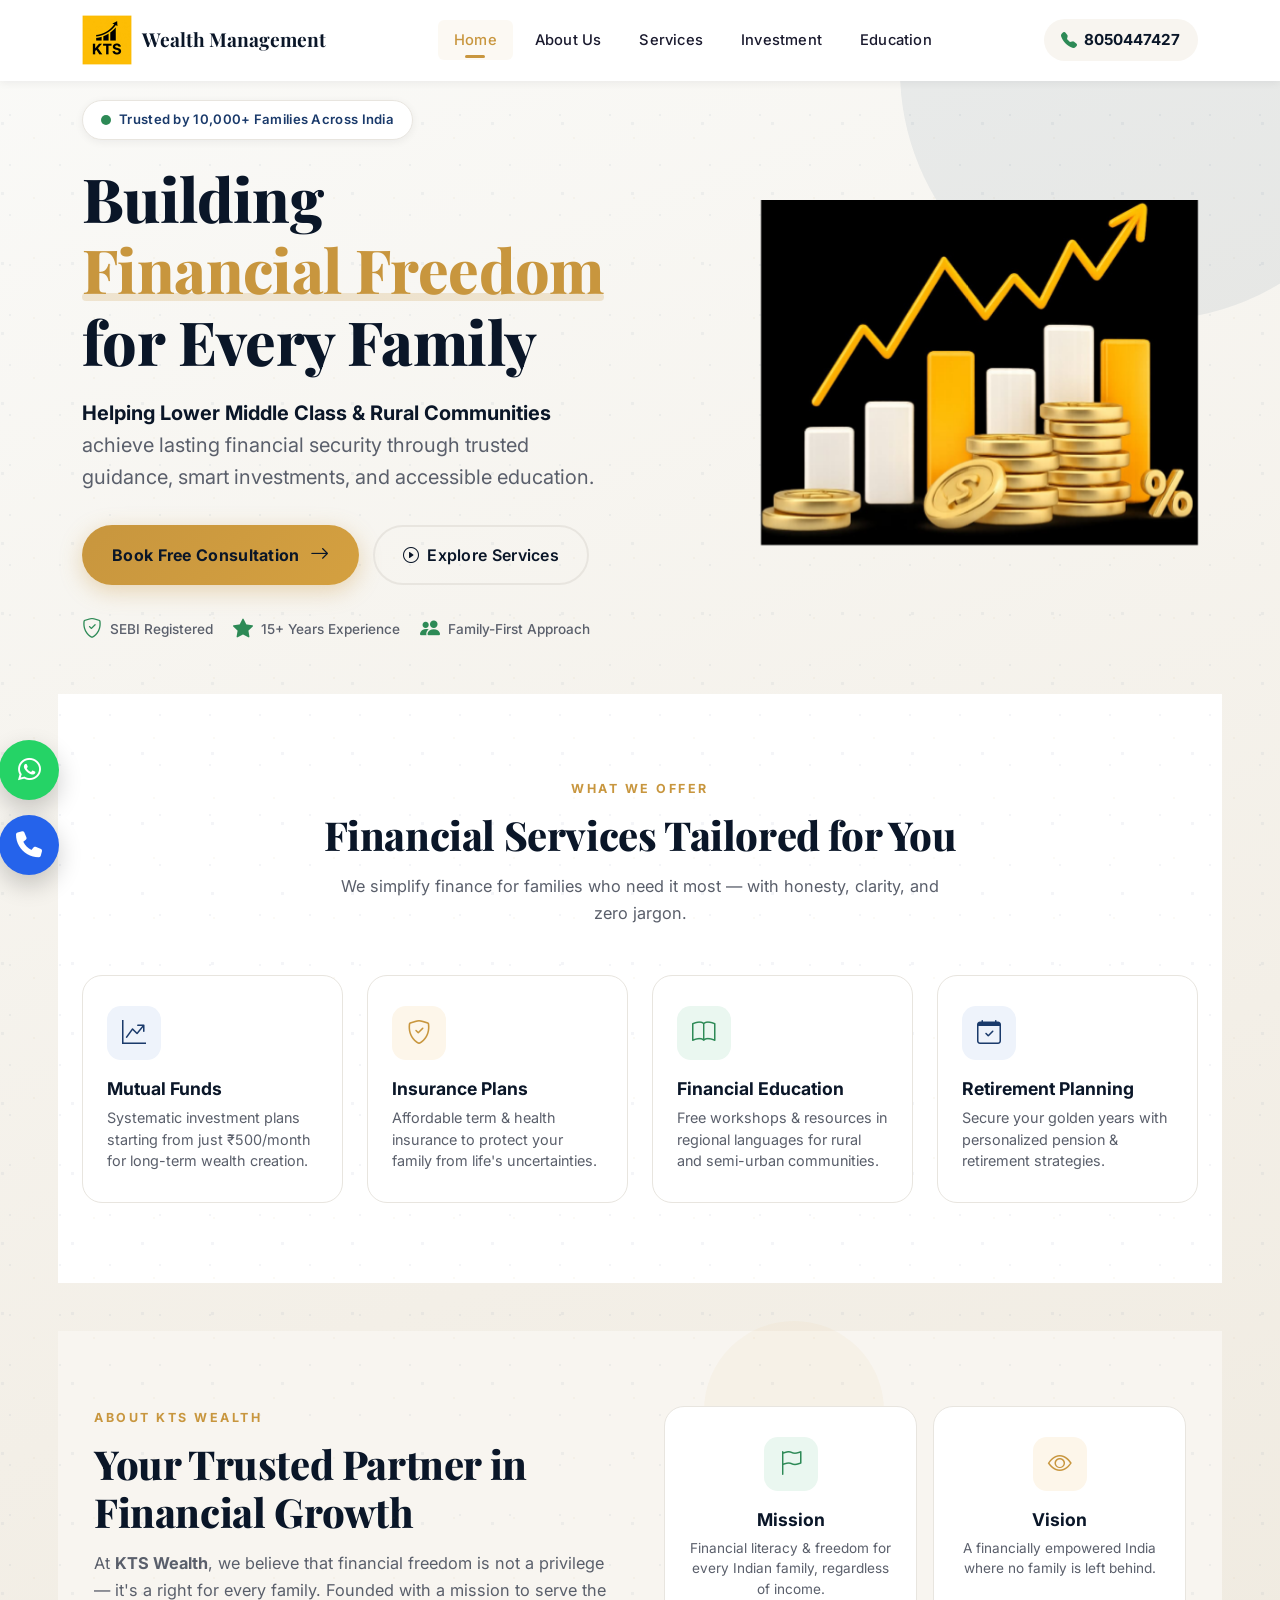
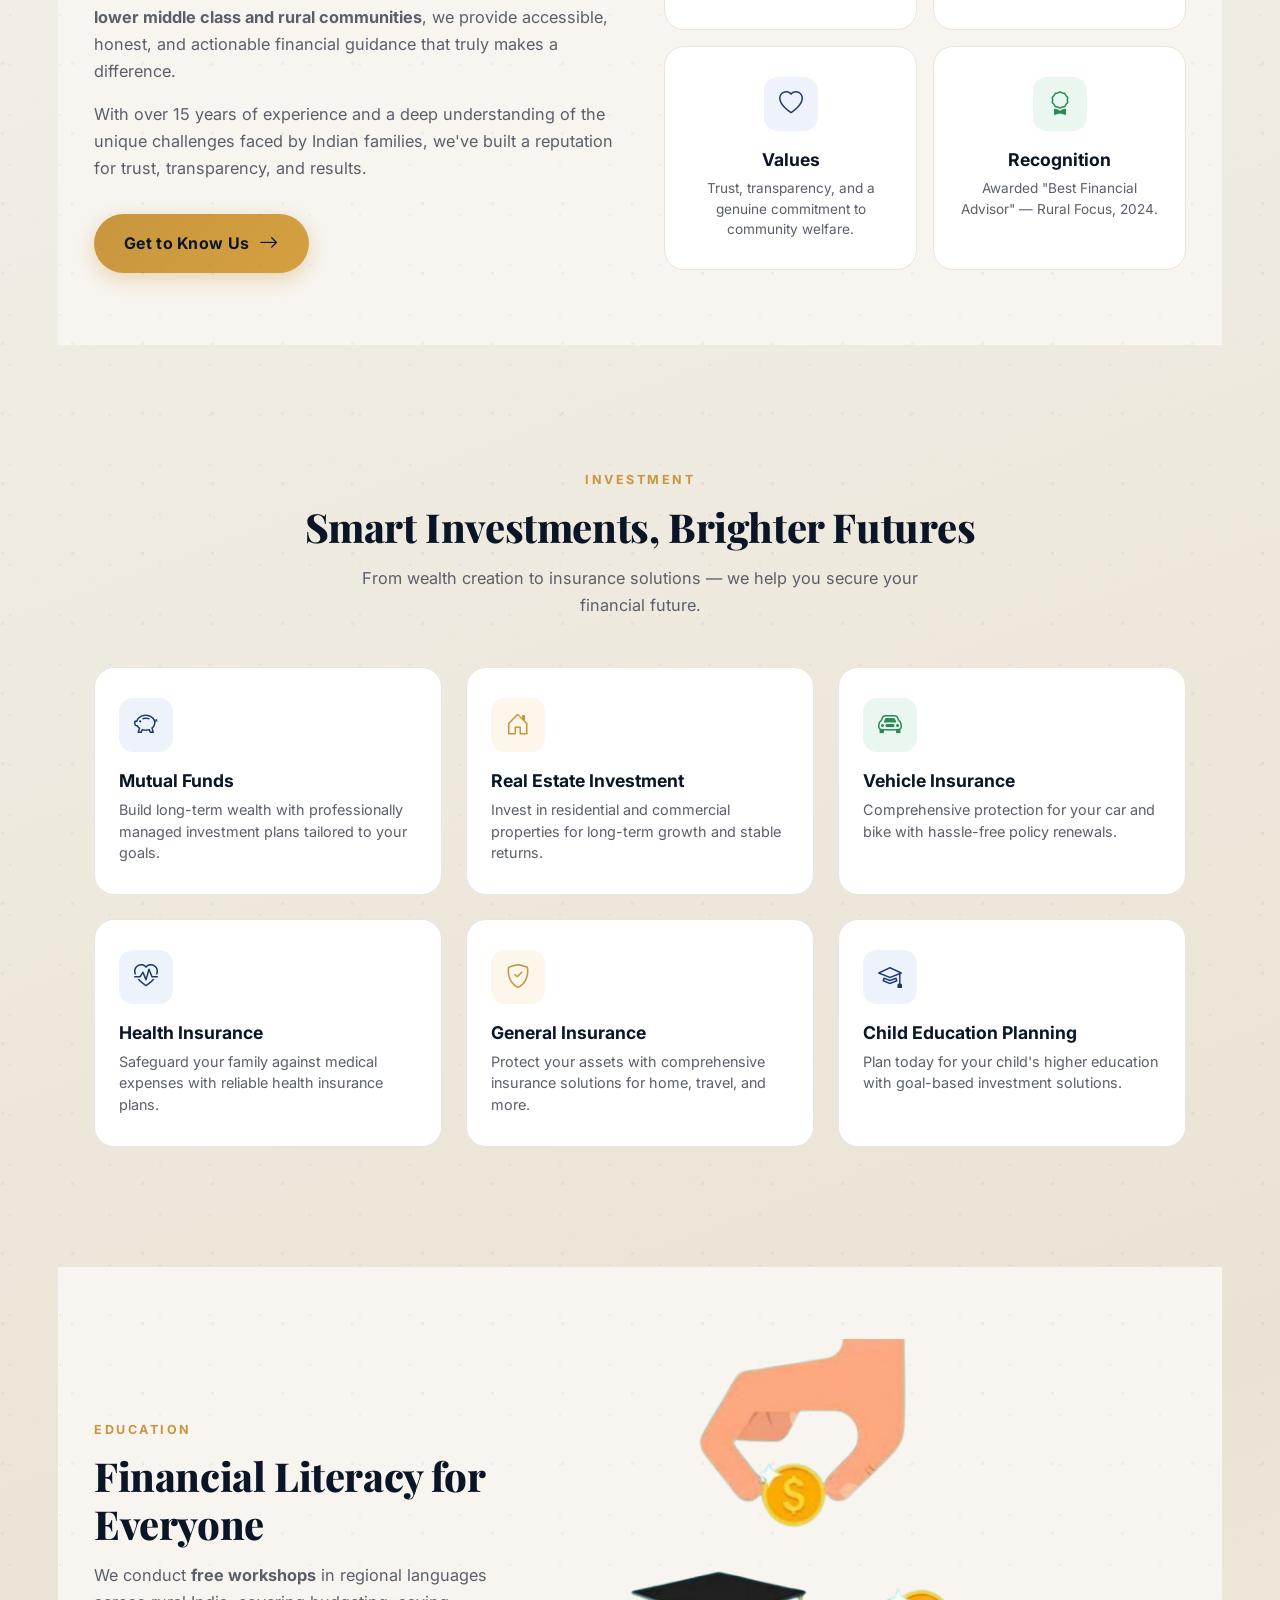
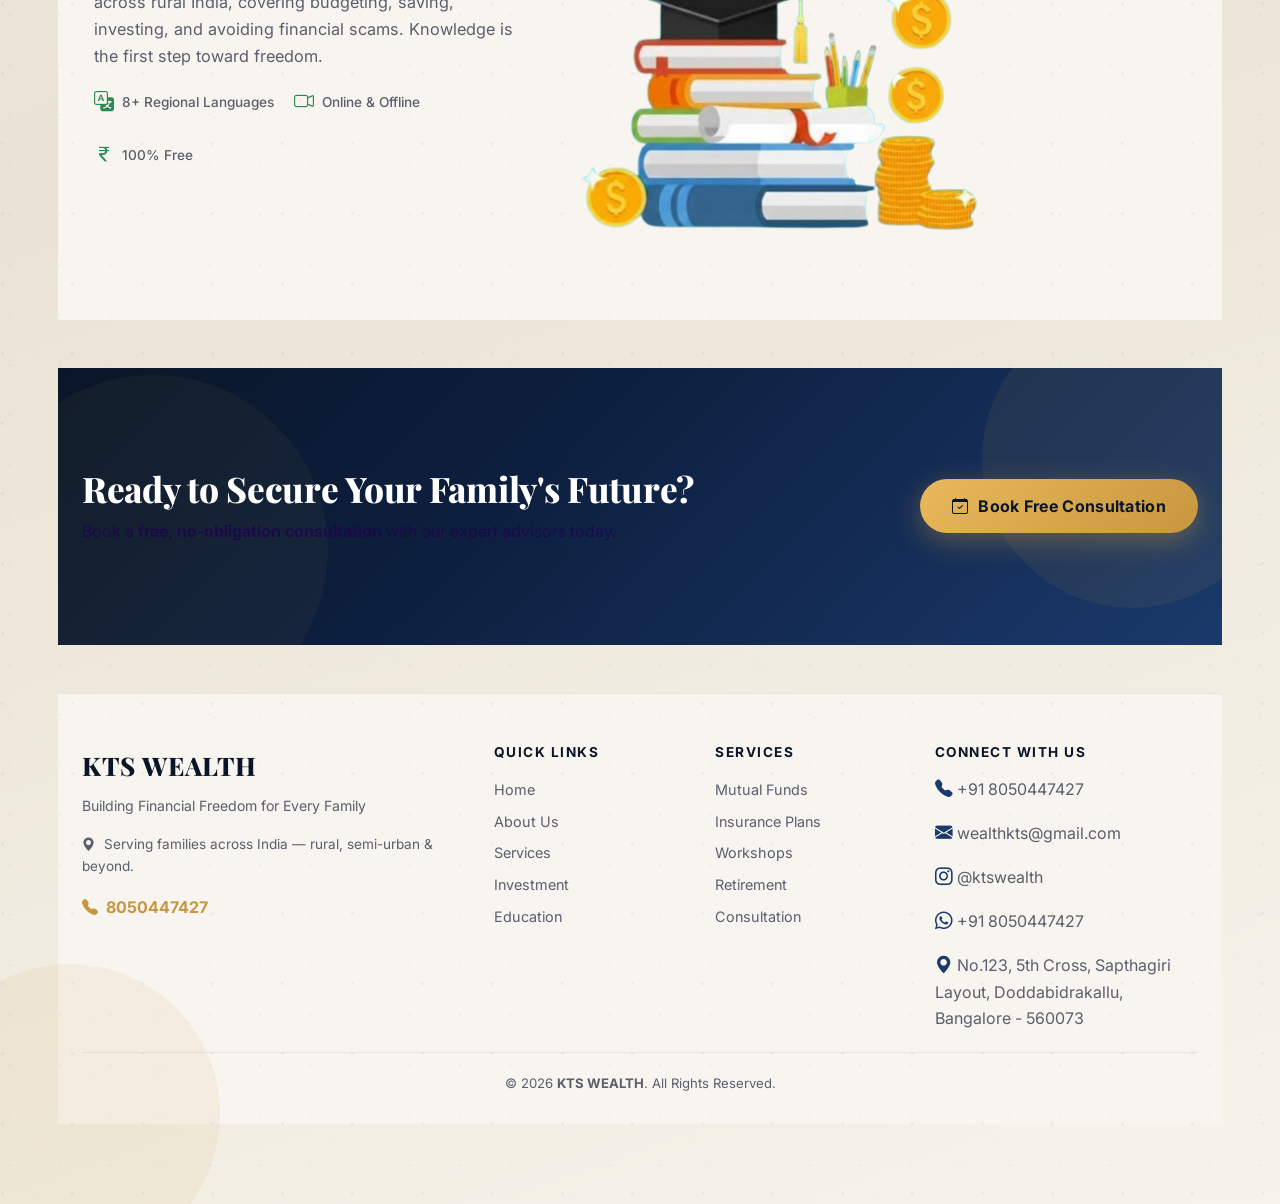
<file: index.html>
<!DOCTYPE html>
<html lang="en">
<head>
    <meta charset="UTF-8">
    <meta name="viewport" content="width=device-width, initial-scale=1.0">
    <title>KTS Wealth - Building Financial Freedom for Every Family</title>
    <!-- Bootstrap 5 CSS CDN -->
    <link href="https://cdn.jsdelivr.net/npm/bootstrap@5.3.2/dist/css/bootstrap.min.css" rel="stylesheet">
    <!-- Bootstrap Icons CDN -->
    <link href="https://cdn.jsdelivr.net/npm/bootstrap-icons@1.11.3/font/bootstrap-icons.css" rel="stylesheet">
    <!-- Google Fonts -->
    <link href="https://fonts.googleapis.com/css2?family=Inter:wght@300;400;500;600;700;800;900&family=Playfair+Display:wght@600;700;800&display=swap" rel="stylesheet">

    <!-- FONT AWESOME -->
<link 
rel="stylesheet"
        href="https://cdnjs.cloudflare.com/ajax/libs/font-awesome/6.5.2/css/all.min.css">

    <link rel="stylesheet" href="index.css">

    <style>
    </style>
</head>
<body>

    <!-- ==================== NAVBAR ==================== -->
    <nav class="navbar navbar-expand-lg fixed-top" id="mainNavbar">
        <div class="container">
            <!-- Brand -->
            <a class="navbar-brand" href="#">
    <img src="KTS.png" alt="KTS Wealth logo" class="KTS">
    <span>Wealth Management</span>
</a>

            <!-- Toggler -->
            <button class="navbar-toggler" type="button" data-bs-toggle="collapse" data-bs-target="#navbarContent"
            aria-controls="navbarContent" aria-expanded="false" aria-label="Toggle navigation">
            <span class="navbar-toggler-icon"></span>
        </button>

        <!-- Nav Links -->
        <div class="collapse navbar-collapse" id="navbarContent">
            <ul class="navbar-nav mx-auto mb-2 mb-lg-0 align-items-lg-center">
                <li class="nav-item"><a class="nav-link active" href="#">Home</a></li>
                <li class="nav-item"><a class="nav-link" href="#about">About Us</a></li>
                <li class="nav-item"><a class="nav-link" href="#services">Services</a></li>
                <li class="nav-item"><a class="nav-link" href="#investment">Investment</a></li>
                <li class="nav-item"><a class="nav-link" href="#education">Education</a></li>
            </ul>
            <!-- Phone -->
            <a href="tel:8050447427" class="navbar-phone">
                <i class="bi bi-telephone-fill"></i> 8050447427
            </a>
        </div>
    </div>
</nav>

<!-- ==================== HERO SECTION ==================== -->
<section class="hero-section" id="home">
    <div class="hero-bg-pattern"></div>
    <div class="hero-accent-circle circle-1"></div>
    <div class="hero-accent-circle circle-2"></div>
    <div class="hero-accent-circle circle-3"></div>
    <div class="container">
        <div class="row align-items-center g-5">
            <!-- Left Content -->
            <div class="col-lg-7 hero-content">
                <div class="hero-badge">
                    <span class="badge-dot"></span> Trusted by 10,000+ Families Across India
                </div>
                <h1 class="hero-title">
                    Building <span class="highlight">Financial Freedom</span><br>for Every Family
                </h1>
                <p class="hero-subtitle">
                    <strong>Helping Lower Middle Class &amp; Rural Communities</strong> achieve lasting financial security through trusted guidance, smart investments, and accessible education.
                </p>
                <div class="hero-buttons">
                    <a href="consultation.html" class="btn-hero-primary">
                        Book Free Consultation <i class="bi bi-arrow-right"></i> 
                    </a>
                    <a href="#services" class="btn-hero-outline">
                        <i class="bi bi-play-circle"></i> Explore Services
                    </a>
                </div>
                <div class="hero-trust-strip">
                    <div class="hero-trust-item"><i class="bi bi-shield-check"></i> SEBI Registered</div>
                    <div class="hero-trust-item"><i class="bi bi-star-fill"></i> 15+ Years Experience</div>
                    <div class="hero-trust-item"><i class="bi bi-people-fill"></i> Family-First Approach</div>
                </div>
            </div>

            <!-- Right Visual -->
<div class="col-lg-5 hero-visual text-center">
    <img src="financial.png" alt="Financial" class="financial img-fluid">
</div>

<!-- ==================== SERVICES SECTION ==================== -->
<section class="services-section" id="services">
    <div class="container">
        <div class="text-center mb-5">
            <span class="section-pill">What We Offer</span>
            <h2 class="section-title">Financial Services Tailored for You</h2>
            <p class="section-desc mx-auto">We simplify finance for families who need it most — with honesty, clarity, and zero jargon.</p>
        </div>
        <div class="row g-4">
            <div class="col-md-6 col-lg-3">
                <a href="#investment" class="service-card">
                    <div class="service-icon icon-blue"><i class="bi bi-graph-up-arrow"></i></div>
                    <h5>Mutual Funds</h5>
                    <p>Systematic investment plans starting from just ₹500/month for long-term wealth creation.</p>
                </a>
            </div>
            <div class="col-md-6 col-lg-3">
                <a href="#insurance" class="service-card">
                    <div class="service-icon icon-gold"><i class="bi bi-shield-check"></i></div>
                    <h5>Insurance Plans</h5>
                    <p>Affordable term &amp; health insurance to protect your family from life's uncertainties.</p>
                </a>
            </div>
            <div class="col-md-6 col-lg-3">
                <a href="#education" class="service-card">
                    <div class="service-icon icon-green"><i class="bi bi-book"></i></div>
                    <h5>Financial Education</h5>
                    <p>Free workshops &amp; resources in regional languages for rural and semi-urban communities.</p>
                </a>
            </div>
            <div class="col-md-6 col-lg-3">
                <a href="#retirement" class="service-card">
                    <div class="service-icon icon-blue"><i class="bi bi-calendar-check"></i></div>
                    <h5>Retirement Planning</h5>
                    <p>Secure your golden years with personalized pension &amp; retirement strategies.</p>
                </a>
            </div>
        </div>
    </div>
</section>

<!-- ==================== ABOUT SECTION ==================== -->
<section class="py-5" id="about" style="background: var(--cream);">
    <div class="container py-4">
        <div class="row align-items-center g-5">
            <div class="col-lg-6">
                <span class="section-pill">About KTS Wealth</span>
                <h2 class="section-title">Your Trusted Partner in Financial Growth</h2>
                <p class="section-desc">
                    At <strong>KTS Wealth</strong>, we believe that financial freedom is not a privilege — it's a right for every family. Founded with a mission to serve the <strong>lower middle class and rural communities</strong>, we provide accessible, honest, and actionable financial guidance that truly makes a difference.
                </p>
                <p class="section-desc mt-3">
                    With over 15 years of experience and a deep understanding of the unique challenges faced by Indian families, we've built a reputation for trust, transparency, and results.
                </p>
                <a href="#consultation" class="btn-hero-primary mt-3" data-bs-toggle="modal" data-bs-target="#consultationModal" style="display: inline-flex;">
                    Get to Know Us <i class="bi bi-arrow-right"></i>
                </a>
            </div>
            <div class="col-lg-6">
                <div class="row g-3">
                    <div class="col-6">
                        <div class="service-card text-center" style="cursor:default;">
                            <div class="service-icon icon-green mx-auto"><i class="bi bi-flag"></i></div>
                            <h5>Mission</h5>
                            <p style="font-size:0.85rem;">Financial literacy &amp; freedom for every Indian family, regardless of income.</p>
                        </div>
                    </div>
                    <div class="col-6">
                        <div class="service-card text-center" style="cursor:default;">
                            <div class="service-icon icon-gold mx-auto"><i class="bi bi-eye"></i></div>
                            <h5>Vision</h5>
                            <p style="font-size:0.85rem;">A financially empowered India where no family is left behind.</p>
                        </div>
                    </div>
                    <div class="col-6">
                        <div class="service-card text-center" style="cursor:default;">
                            <div class="service-icon icon-blue mx-auto"><i class="bi bi-heart"></i></div>
                            <h5>Values</h5>
                            <p style="font-size:0.85rem;">Trust, transparency, and a genuine commitment to community welfare.</p>
                        </div>
                    </div>
                    <div class="col-6">
                        <div class="service-card text-center" style="cursor:default;">
                            <div class="service-icon icon-green mx-auto"><i class="bi bi-award"></i></div>
                            <h5>Recognition</h5>
                            <p style="font-size:0.85rem;">Awarded "Best Financial Advisor" — Rural Focus, 2024.</p>
                        </div>
                    </div>
                </div>
            </div>
        </div>
    </div>
</section>

<!-- ==================== INVESTMENT SECTION ==================== -->
<section class="py-5" id="investment">
    <div class="container py-4">
        <div class="text-center mb-5">
            <span class="section-pill">Investment</span>
            <h2 class="section-title">Smart Investments, Brighter Futures</h2>
            <p class="section-desc mx-auto">
                From wealth creation to insurance solutions — we help you secure your financial future.
            </p>
        </div>

        <div class="row g-4">

            <!-- Mutual Funds -->
            <div class="col-md-4">
                <div class="service-card">
                    <div class="service-icon icon-blue">
                        <i class="bi bi-piggy-bank"></i>
                    </div>
                    <h5>Mutual Funds</h5>
                    <p>Build long-term wealth with professionally managed investment plans tailored to your goals.</p>
                </div>
            </div>

            <!-- Real Estate Investment -->
            <div class="col-md-4">
                <div class="service-card">
                    <div class="service-icon icon-gold">
                        <i class="bi bi-house-door"></i>
                    </div>
                    <h5>Real Estate Investment</h5>
                    <p>Invest in residential and commercial properties for long-term growth and stable returns.</p>
                </div>
            </div>

            <!-- Vehicle Insurance -->
            <div class="col-md-4">
                <div class="service-card">
                    <div class="service-icon icon-green">
                        <i class="bi bi-car-front"></i>
                    </div>
                    <h5>Vehicle Insurance</h5>
                    <p>Comprehensive protection for your car and bike with hassle-free policy renewals.</p>
                </div>
            </div>

            <!-- Health Insurance -->
            <div class="col-md-4">
                <div class="service-card">
                    <div class="service-icon icon-blue">
                        <i class="bi bi-heart-pulse"></i>
                    </div>
                    <h5>Health Insurance</h5>
                    <p>Safeguard your family against medical expenses with reliable health insurance plans.</p>
                </div>
            </div>

            <!-- General Insurance -->
            <div class="col-md-4">
                <div class="service-card">
                    <div class="service-icon icon-gold">
                        <i class="bi bi-shield-check"></i>
                    </div>
                    <h5>General Insurance</h5>
                    <p>Protect your assets with comprehensive insurance solutions for home, travel, and more.</p>
                </div>
            </div>
            <!--Child Education Planning-->
             <div class="col-md-4">
                <div class="service-card">
                    <div class="service-icon icon-blue">
                        <i class="bi bi-mortarboard"></i>
                    </div>
        <h5>Child Education Planning</h5>
        <p>Plan today for your child's higher education with goal-based investment solutions.</p>
            </div>
          </div>
        </div>
    </div>
</section>
<!-- ==================== EDUCATION SECTION ==================== -->
<section class="py-5" id="education" style="background: var(--cream);">
    <div class="container py-4">
        <div class="row align-items-center g-5">
            <div class="col-lg-5">
                <span class="section-pill">Education</span>
                <h2 class="section-title">Financial Literacy for Everyone</h2>
                <p class="section-desc">
                    We conduct <strong>free workshops</strong> in regional languages across rural India, covering budgeting, saving, investing, and avoiding financial scams. Knowledge is the first step toward freedom.
                </p>
                <div class="hero-trust-strip mt-3">
                    <div class="hero-trust-item"><i class="bi bi-translate"></i> 8+ Regional Languages</div>
                    <div class="hero-trust-item"><i class="bi bi-camera-video"></i> Online &amp; Offline</div>
                    <div class="hero-trust-item"><i class="bi bi-currency-rupee"></i> 100% Free</div>
                </div>
                </div>
                <div class="col-lg-5 hero-visual text-center">
    <img src="education.png" alt="education" class="education img-fluid">
</div>
        </div>
    </div>
</section>

<!-- ==================== CTA BANNER ==================== -->
<section class="cta-banner" id="consultation">
    <div class="container">
        <div class="cta-content d-flex flex-wrap align-items-center justify-content-between gap-3">
            <div>
                <h2>Ready to Secure Your Family's Future?</h2>
                <p class="mb-0 mt-2">Book a <strong>free, no-obligation consultation</strong> with our expert advisors today.</p>
            </div>
            <a href="#" class="btn-cta-gold" data-bs-toggle="modal" data-bs-target="#consultationModal">
                <i class="bi bi-calendar-check"></i> Book Free Consultation
            </a>
        </div>
    </div>
</section>

<!-- ==================== FOOTER ==================== -->
<footer class="footer-section">
    <div class="container">
<div class="row gy-5 justify-content-between">

            <!-- Brand -->
<div class="col-lg-4 col-md-6">
                    <div class="footer-brand">KTS WEALTH</div>

                <p class="footer-tagline">
                    Building Financial Freedom for Every Family
                </p>

                <p style="font-size:0.85rem;color:var(--text-muted);">
                    <i class="bi bi-geo-alt-fill me-1"></i>
                    Serving families across India — rural, semi-urban &amp; beyond.
                </p>

                <a href="tel:8050447427"
                   style="color:var(--gold);font-weight:700;text-decoration:none;font-size:1rem;">
                    <i class="bi bi-telephone-fill me-1"></i>
                    8050447427
                </a>
            </div>

            <!-- Quick Links -->
<div class="col-lg-2 col-md-6">
                    <h6 class="footer-heading">Quick Links</h6>

                <a href="#" class="footer-link">Home</a>
                <a href="#about" class="footer-link">About Us</a>
                <a href="#services" class="footer-link">Services</a>
                <a href="#investment" class="footer-link">Investment</a>
                <a href="#education" class="footer-link">Education</a>
            </div>

            <!-- Services -->
<div class="col-lg-2 col-md-6">
                    <h6 class="footer-heading">Services</h6>

                <a href="#investment" class="footer-link">Mutual Funds</a>
                <a href="#investment" class="footer-link">Insurance Plans</a>
                <a href="#education" class="footer-link">Workshops</a>
                <a href="#investment" class="footer-link">Retirement</a>

                <a href="#consultation"
                   class="footer-link"
                   data-bs-toggle="modal"
                   data-bs-target="#consultationModal">
                    Consultation
                </a>
            </div>

            <!-- Contact -->
<div class="col-lg-3 col-md-6 contact-column">
                    <h6 class="footer-heading">Connect With Us</h6>

                <div class="social-icons">

                    <div class="contact-item">
                         <a href="tel:8050447427">
                        <i class="bi bi-telephone-fill"></i>
                        <span>+91 8050447427</span></a>
                    </div>

                    <div class="contact-item">
                        <a href="mailto:wealthkts@gmail.com">
                        <i class="bi bi-envelope-fill"></i>
                        <span>wealthkts@gmail.com</span></a>
                    </div>

                    <div class="contact-item">
                        <a href="https://www.instagram.com/ktswealth">
                        <i class="bi bi-instagram"></i>
                        <span>@ktswealth</span></a>
                    </div>

                    <div class="contact-item">
                        <a href="https://wa.me/918050447427">
                        <i class="bi bi-whatsapp"></i>
                        <span>+91 8050447427</span></a>
                    </div>

                    <div class="contact-item">
                        <a href="https://www.google.com/maps/search/No.123,+5th+Cross,+Sapthagiri+Layout,+Doddabidrakallu,+Bangalore+-+560073">
                        <i class="bi bi-geo-alt-fill"></i>
                        <span>No.123, 5th Cross, Sapthagiri Layout, Doddabidrakallu, Bangalore - 560073</span></a>
                    </div>

                </div>
            </div>

        </div>

        <div class="footer-bottom">
            &copy; 2026 <strong>KTS WEALTH</strong>. All Rights Reserved.
        </div>

    </div>
</footer>

<!-- ==================== CONSULTATION MODAL ==================== -->
<div class="modal fade" id="consultationModal" tabindex="-1" aria-labelledby="consultationModalLabel" aria-hidden="true">
    <div class="modal-dialog modal-dialog-centered modal-lg">
        <div class="modal-content">
            <div class="modal-header">
                <h5 class="modal-title" id="consultationModalLabel">
                    <i class="bi bi-calendar-check me-2" style="color:var(--gold);"></i>Book Your Free Consultation
                </h5>
                <button type="button" class="btn-close" data-bs-dismiss="modal" aria-label="Close"></button>
            </div>
            <div class="modal-body">
                <form id="consultationForm">
                    <div class="row g-3">
                        <div class="col-md-6">
                            <label for="fullName" class="form-label">Full Name *</label>
                            <input type="text" class="form-control" id="fullName" placeholder="Enter your full name" required>
                        </div>
                        <div class="col-md-6">
                            <label for="phoneNumber" class="form-label">Phone Number *</label>
                            <input type="tel" class="form-control" id="phoneNumber" placeholder="Enter phone number" required>
                        </div>
                        <div class="col-md-6">
                            <label for="emailAddress" class="form-label">Email Address</label>
                            <input type="email" class="form-control" id="emailAddress" placeholder="Enter email (optional)">
                        </div>
                        <div class="col-md-6">
                            <label for="serviceInterest" class="form-label">I'm Interested In</label>
                            <select class="form-control" id="serviceInterest">
                                <option value="">Select an option</option>
                                <option>Mutual Funds / SIP</option>
                                <option>Insurance Planning</option>
                                <option>Financial Education</option>
                                <option>Retirement Planning</option>
                                <option>General Consultation</option>
                            </select>
                        </div>
                        <div class="col-12">
                            <label for="messageArea" class="form-label">Message (Optional)</label>
                            <textarea class="form-control" id="messageArea" rows="3" placeholder="Tell us about your financial goals..."></textarea>
                        </div>
                        <div class="col-12 mt-2">
                            <button type="submit" class="btn-submit">
                                <i class="bi bi-send-fill me-2"></i> Submit &amp; Schedule Call
                            </button>
                            <p class="text-muted mt-2 mb-0" style="font-size:0.78rem;text-align:center;">
                                <i class="bi bi-lock-fill me-1"></i> Your information is safe &amp; will never be shared.
                            </p>
                        </div>
                    </div>
                </form>
                <div id="formSuccessMessage" class="text-center py-4" style="display:none;">
                    <i class="bi bi-check-circle-fill" style="font-size:3rem;color:var(--success-green);"></i>
                    <h5 class="mt-3 fw-bold" style="color:var(--deep-navy);">Thank You!</h5>
                    <p class="text-muted">We've received your request. Our advisor will call you within <strong>24 hours</strong>.</p>
                </div>
            </div>
        </div>
    </div>
</div>

<!-- Bootstrap 5 JS CDN -->
<script src="https://cdn.jsdelivr.net/npm/bootstrap@5.3.2/dist/js/bootstrap.bundle.min.js">
</script>

<script>
    
    // ========== Navbar scroll effect ==========
    const navbar = document.getElementById('mainNavbar');
    window.addEventListener('scroll', function() {
        if (window.scrollY > 50) {
            navbar.classList.add('scrolled');
        } else {
            navbar.classList.remove('scrolled');
        }
    });

    // ========== Smooth scroll for anchor links ==========
    document.querySelectorAll('a[href^="#"]').forEach(anchor => {
        anchor.addEventListener('click', function(e) {
            const href = this.getAttribute('href');
            // Skip modal triggers and non-hash links
            if (!href || href === '#' || href.includes('modal') || !href.startsWith(
                    '#')) return;
            const targetEl = document.querySelector(href);
            if (targetEl) {
                e.preventDefault();
                const navbarHeight = navbar.offsetHeight;
                const targetPosition = targetEl.getBoundingClientRect().top + window.pageYOffset -
                    navbarHeight - 10;
                window.scrollTo({
                    top: targetPosition,
                    behavior: 'smooth'
                });
                // Close mobile navbar if open
                const navbarCollapse = document.getElementById('navbarContent');
                if (navbarCollapse.classList.contains('show')) {
                    bootstrap.Collapse.getInstance(navbarCollapse)?.hide();
                }
            }
        });
    });

    // ========== Consultation form submission ==========
    const consultationForm = document.getElementById('consultationForm');
    const formSuccessMessage = document.getElementById('formSuccessMessage');

    consultationForm.addEventListener('submit', function(e) {
        e.preventDefault();

        // Basic validation
        const fullName = document.getElementById('fullName').value.trim();
        const phoneNumber = document.getElementById('phoneNumber').value.trim();

        if (!fullName || !phoneNumber) {
            alert('Please fill in your name and phone number.');
            return;
        }

        if (!/^\d{10,}$/.test(phoneNumber.replace(/[\s\-+]/g, ''))) {
            alert('Please enter a valid phone number (at least 10 digits).');
            return;
        }

        // Simulate submission
        consultationForm.style.display = 'none';
        formSuccessMessage.style.display = 'block';

        // Reset after modal closes
        const modalEl = document.getElementById('consultationModal');
        modalEl.addEventListener('hidden.bs.modal', function resetForm() {
            consultationForm.style.display = 'block';
            formSuccessMessage.style.display = 'none';
            consultationForm.reset();
            modalEl.removeEventListener('hidden.bs.modal', resetForm);
        });

        // Auto close after 4 seconds
        setTimeout(() => {
            const modalInstance = bootstrap.Modal.getInstance(modalEl);
            if (modalInstance) modalInstance.hide();
        }, 4000);
    });

    // ========== Active nav link update on scroll ==========
    const sections = document.querySelectorAll('section[id]');
    const navLinks = document.querySelectorAll('.navbar .nav-link');

    function updateActiveLink() {
        let currentSectionId = '';
        const scrollPos = window.scrollY + navbar.offsetHeight + 60;

        sections.forEach(section => {
            const sectionTop = section.offsetTop;
            const sectionHeight = section.offsetHeight;
            if (scrollPos >= sectionTop && scrollPos < sectionTop + sectionHeight) {
                currentSectionId = section.getAttribute('id');
            }
        });

        navLinks.forEach(link => {
            link.classList.remove('active');
            const linkHref = link.getAttribute('href');
            if (linkHref && linkHref.includes('#' + currentSectionId)) {
                link.classList.add('active');
            }
        });

        // Default to Home if at top
        if (window.scrollY < 200) {
            navLinks.forEach(link => link.classList.remove('active'));
            const homeLink = document.querySelector('.navbar .nav-link[href="#"]');
            if (homeLink) homeLink.classList.add('active');
        }
    }

    window.addEventListener('scroll', updateActiveLink);
    updateActiveLink(); // Run on load

    console.log('🏠 KTS Wealth — Building Financial Freedom for Every Family');
    console.log('📞 Contact: 8050447427 | Book a Free Consultation today!');
</script>
</body>

<div class="floating-buttons">

    <a
        href="https://wa.me/918050447427"
        class="whatsapp-btn">

        <i class="fa-brands fa-whatsapp"></i>

    </a>

    <a
        href="tel:+918050447427"
        class="phone-btn">

        <i class="fa-solid fa-phone"></i>

    </a>

</div>
</html>
</file>
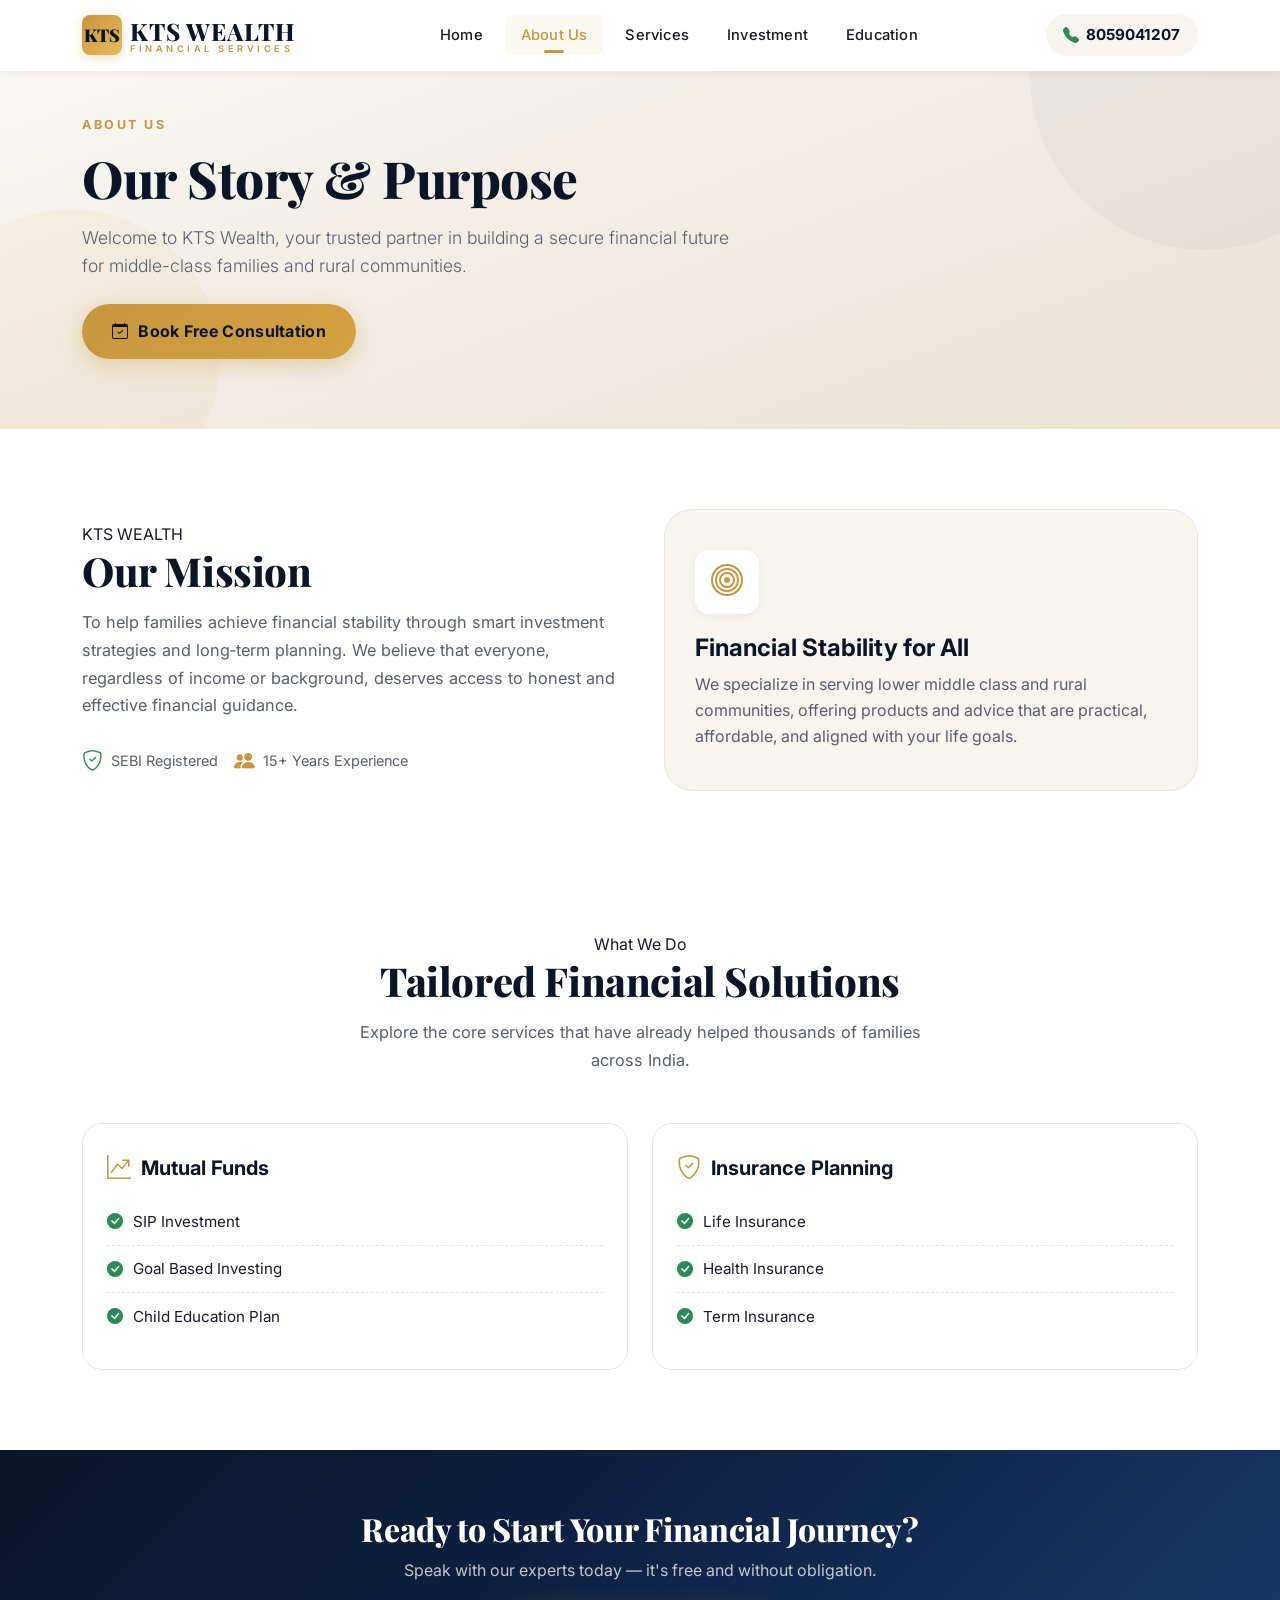
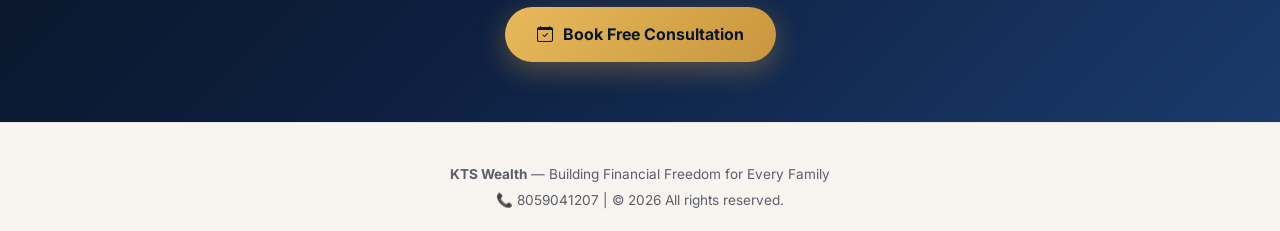
<file: about.html>
<!DOCTYPE html>
<html lang="en">
<head>
    <meta charset="UTF-8">
    <meta name="viewport" content="width=device-width, initial-scale=1.0">
    <title>About Us | KTS Wealth - Building Financial Freedom</title>
    <!-- Bootstrap 5 CSS -->
    <link href="https://cdn.jsdelivr.net/npm/bootstrap@5.3.2/dist/css/bootstrap.min.css" rel="stylesheet">
    <!-- Bootstrap Icons -->
    <link href="https://cdn.jsdelivr.net/npm/bootstrap-icons@1.11.3/font/bootstrap-icons.css" rel="stylesheet">
    <!-- Google Fonts -->
    <link href="https://fonts.googleapis.com/css2?family=Inter:wght@300;400;500;600;700;800;900&family=Playfair+Display:wght@600;700;800&display=swap" rel="stylesheet">

    <style>
        :root {
            --deep-navy: #0a1628;
            --navy: #0f1f3d;
            --royal-blue: #1a3a6b;
            --gold: #c8963e;
            --gold-light: #d4a853;
            --gold-bright: #e8b95b;
            --cream: #f8f5f0;
            --white: #ffffff;
            --light-gray: #f4f4f5;
            --text-dark: #1a1a2e;
            --text-muted: #5a5f6b;
            --soft-border: #e8e5df;
            --success-green: #2d8a56;
            --shadow-sm: 0 2px 8px rgba(10, 22, 40, 0.06);
            --shadow-md: 0 4px 20px rgba(10, 22, 40, 0.10);
            --shadow-lg: 0 8px 40px rgba(10, 22, 40, 0.14);
            --shadow-xl: 0 16px 60px rgba(10, 22, 40, 0.18);
            --radius-sm: 8px;
            --radius-md: 14px;
            --radius-lg: 20px;
            --radius-xl: 28px;
            --transition: 0.28s cubic-bezier(0.4, 0, 0.2, 1);
            --bounce: 0.4s cubic-bezier(0.175, 0.885, 0.32, 1.275);
        }

        * {
            margin: 0;
            padding: 0;
            box-sizing: border-box;
        }

        body {
            font-family: 'Inter', -apple-system, BlinkMacSystemFont, 'Segoe UI', sans-serif;
            background-color: var(--white);
            color: var(--text-dark);
            line-height: 1.65;
            overflow-x: hidden;
            -webkit-font-smoothing: antialiased;
        }

        /* ========== NAVBAR ========== */
        .navbar {
            background: var(--white);
            box-shadow: var(--shadow-sm);
            padding: 10px 0;
            transition: all var(--transition);
            z-index: 1050;
            border-bottom: 1px solid transparent;
        }
        .navbar.scrolled {
            box-shadow: var(--shadow-md);
            border-bottom: 1px solid var(--soft-border);
            padding: 6px 0;
        }
        .navbar-brand {
            font-family: 'Playfair Display', 'Inter', serif;
            font-weight: 800;
            font-size: 1.65rem;
            letter-spacing: -0.3px;
            color: var(--deep-navy) !important;
            display: flex;
            align-items: center;
            gap: 8px;
            text-decoration: none;
            transition: var(--transition);
        }
        .navbar-brand .brand-icon {
            width: 40px;
            height: 40px;
            background: linear-gradient(135deg, var(--gold) 0%, var(--gold-bright) 100%);
            border-radius: var(--radius-sm);
            display: flex;
            align-items: center;
            justify-content: center;
            color: var(--deep-navy);
            font-weight: 900;
            font-size: 1.1rem;
            flex-shrink: 0;
            box-shadow: 0 3px 12px rgba(200, 150, 62, 0.3);
        }
        .navbar-brand .brand-text {
            line-height: 1.15;
        }
        .navbar-brand .brand-text .brand-name {
            font-size: 1.5rem;
            font-weight: 800;
            letter-spacing: 1px;
        }
        .navbar-brand .brand-text .brand-sub {
            font-size: 0.58rem;
            font-weight: 600;
            letter-spacing: 3.5px;
            text-transform: uppercase;
            color: var(--gold);
            font-family: 'Inter', sans-serif;
            display: block;
            margin-top: -2px;
        }
        .navbar .nav-link {
            font-weight: 500;
            font-size: 0.92rem;
            color: var(--text-dark) !important;
            padding: 0.5rem 1rem !important;
            margin: 0 3px;
            border-radius: 6px;
            transition: all var(--transition);
            position: relative;
            letter-spacing: 0.2px;
        }
        .navbar .nav-link:hover,
        .navbar .nav-link.active {
            color: var(--gold) !important;
            background: rgba(200, 150, 62, 0.06);
        }
        .navbar .nav-link.active::after {
            content: '';
            position: absolute;
            bottom: 2px;
            left: 50%;
            transform: translateX(-50%);
            width: 20px;
            height: 3px;
            background: var(--gold);
            border-radius: 3px;
        }
        .navbar-phone {
            font-weight: 700;
            font-size: 0.95rem;
            color: var(--deep-navy) !important;
            background: var(--cream);
            padding: 0.5rem 1.1rem !important;
            border-radius: 50px;
            text-decoration: none;
            transition: all var(--transition);
            display: inline-flex;
            align-items: center;
            gap: 7px;
            white-space: nowrap;
        }
        .navbar-phone:hover {
            background: #efe9db;
            color: var(--gold) !important;
            transform: translateY(-1px);
            box-shadow: var(--shadow-sm);
        }
        .navbar-phone i {
            color: var(--success-green);
            font-size: 1rem;
        }
        .navbar-toggler {
            border: none;
            padding: 8px 10px;
            border-radius: var(--radius-sm);
            background: var(--cream);
            transition: var(--transition);
        }
        .navbar-toggler:focus {
            box-shadow: 0 0 0 3px rgba(200, 150, 62, 0.25);
            outline: none;
        }

        /* ========== PAGE HEADER ========== */
        .page-header {
            background: linear-gradient(160deg, #fafaf8 0%, #f3efe7 40%, #eae3d5 100%);
            padding: 110px 0 70px;
            position: relative;
            overflow: hidden;
        }
        .page-header::before {
            content: '';
            position: absolute;
            top: -100px;
            right: -100px;
            width: 350px;
            height: 350px;
            border-radius: 50%;
            background: rgba(26, 58, 107, 0.04);
            pointer-events: none;
        }
        .page-header::after {
            content: '';
            position: absolute;
            bottom: -80px;
            left: -80px;
            width: 300px;
            height: 300px;
            border-radius: 50%;
            background: rgba(200, 150, 62, 0.06);
            pointer-events: none;
        }
        .page-header .section-pill {
            display: inline-block;
            font-size: 0.78rem;
            font-weight: 700;
            letter-spacing: 2.5px;
            text-transform: uppercase;
            color: var(--gold);
            margin-bottom: 12px;
        }
        .page-header h1 {
            font-family: 'Playfair Display', serif;
            font-weight: 800;
            font-size: clamp(2.2rem, 5vw, 3.2rem);
            color: var(--deep-navy);
            letter-spacing: -0.5px;
            margin-bottom: 15px;
        }
        .page-header .lead {
            font-size: 1.1rem;
            color: var(--text-muted);
            max-width: 650px;
            line-height: 1.6;
        }
        .btn-gold {
            background: linear-gradient(135deg, var(--gold) 0%, #d4a040 100%);
            color: var(--deep-navy);
            font-weight: 700;
            font-size: 1rem;
            padding: 14px 30px;
            border-radius: 50px;
            border: none;
            letter-spacing: 0.3px;
            transition: all var(--bounce);
            box-shadow: 0 6px 22px rgba(200, 150, 62, 0.35);
            display: inline-flex;
            align-items: center;
            gap: 10px;
            text-decoration: none;
            cursor: pointer;
        }
        .btn-gold:hover {
            background: linear-gradient(135deg, #d4a040 0%, #c8963e 100%);
            transform: translateY(-3px);
            box-shadow: 0 10px 30px rgba(200, 150, 62, 0.45);
            color: var(--deep-navy);
        }

        /* ========== MISSION SECTION ========== */
        .mission-section {
            background: var(--white);
            padding: 80px 0;
        }
        .mission-card {
            background: var(--cream);
            border-radius: var(--radius-xl);
            padding: 40px 30px;
            height: 100%;
            border: 1px solid var(--soft-border);
            transition: var(--transition);
        }
        .mission-card:hover {
            box-shadow: var(--shadow-lg);
            transform: translateY(-4px);
        }
        .mission-icon {
            width: 64px;
            height: 64px;
            background: var(--white);
            border-radius: var(--radius-md);
            display: flex;
            align-items: center;
            justify-content: center;
            font-size: 2rem;
            color: var(--gold);
            margin-bottom: 20px;
            box-shadow: var(--shadow-sm);
        }
        .section-title {
            font-family: 'Playfair Display', serif;
            font-weight: 800;
            font-size: clamp(1.8rem, 3.5vw, 2.5rem);
            color: var(--deep-navy);
            letter-spacing: -0.4px;
            margin-bottom: 14px;
        }
        .section-desc {
            color: var(--text-muted);
            font-size: 1.02rem;
            line-height: 1.7;
        }

        /* ========== SERVICES LIST ========== */
        .services-list-section {
            background: var(--white);
            padding: 60px 0 80px;
        }
        .service-list-card {
            background: var(--white);
            border: 1px solid var(--soft-border);
            border-radius: var(--radius-lg);
            padding: 30px 24px;
            height: 100%;
            transition: all var(--bounce);
        }
        .service-list-card:hover {
            box-shadow: var(--shadow-xl);
            border-color: transparent;
            transform: translateY(-6px);
        }
        .service-list-card h5 {
            font-weight: 700;
            font-size: 1.25rem;
            color: var(--deep-navy);
            margin-bottom: 16px;
            display: flex;
            align-items: center;
            gap: 10px;
        }
        .service-list-card h5 i {
            color: var(--gold);
            font-size: 1.5rem;
        }
        .service-list-card ul {
            list-style: none;
            padding: 0;
            margin: 0;
        }
        .service-list-card ul li {
            padding: 10px 0;
            border-bottom: 1px dashed var(--soft-border);
            display: flex;
            align-items: center;
            gap: 10px;
            font-size: 0.95rem;
            color: var(--text-dark);
        }
        .service-list-card ul li:last-child {
            border-bottom: none;
        }
        .service-list-card ul li i {
            color: var(--success-green);
            font-size: 1rem;
            flex-shrink: 0;
        }

        /* ========== CTA BANNER ========== */
        .cta-banner {
            background: linear-gradient(135deg, var(--deep-navy) 0%, #0d1f3f 40%, var(--royal-blue) 100%);
            padding: 60px 0;
            position: relative;
            overflow: hidden;
        }
        .cta-banner h2 {
            font-family: 'Playfair Display', serif;
            font-weight: 800;
            color: var(--white);
            letter-spacing: -0.3px;
        }
        .cta-banner p {
            color: rgba(255, 255, 255, 0.75);
        }
        .btn-cta-gold {
            background: linear-gradient(135deg, var(--gold-bright) 0%, var(--gold) 100%);
            color: var(--deep-navy);
            font-weight: 700;
            padding: 14px 32px;
            border-radius: 50px;
            text-decoration: none;
            display: inline-flex;
            align-items: center;
            gap: 10px;
            transition: all var(--bounce);
            box-shadow: 0 8px 28px rgba(200, 150, 62, 0.4);
        }
        .btn-cta-gold:hover {
            transform: translateY(-3px);
            box-shadow: 0 12px 36px rgba(200, 150, 62, 0.55);
            color: var(--deep-navy);
        }

        /* ========== FOOTER ========== */
        .footer-section {
            background: var(--cream);
            padding: 40px 0 20px;
            border-top: 1px solid var(--soft-border);
            text-align: center;
            font-size: 0.85rem;
            color: var(--text-muted);
        }

        /* ========== MODAL ========== */
        .modal-content {
            border-radius: var(--radius-lg);
            border: none;
            box-shadow: var(--shadow-xl);
        }
        .modal-header {
            border-bottom: 1px solid var(--soft-border);
            padding: 20px 24px;
        }
        .modal-title {
            font-family: 'Playfair Display', serif;
            font-weight: 700;
            color: var(--deep-navy);
        }
        .form-control {
            border-radius: var(--radius-sm);
            border: 1.5px solid var(--soft-border);
            padding: 12px 16px;
            font-size: 0.95rem;
            transition: var(--transition);
        }
        .form-control:focus {
            border-color: var(--gold);
            box-shadow: 0 0 0 4px rgba(200, 150, 62, 0.1);
            outline: none;
        }
        .btn-submit {
            background: linear-gradient(135deg, var(--gold) 0%, #d4a040 100%);
            color: var(--deep-navy);
            font-weight: 700;
            border: none;
            padding: 13px 28px;
            border-radius: 50px;
            letter-spacing: 0.3px;
            transition: all var(--bounce);
            box-shadow: 0 6px 22px rgba(200, 150, 62, 0.35);
            width: 100%;
        }
        .btn-submit:hover {
            transform: translateY(-2px);
            box-shadow: 0 10px 30px rgba(200, 150, 62, 0.5);
        }

        @media (max-width: 991.98px) {
            .page-header {
                padding: 90px 0 50px;
                text-align: center;
            }
            .page-header .lead {
                margin: 0 auto;
            }
            .navbar-collapse {
                background: var(--white);
                border-radius: var(--radius-md);
                padding: 16px;
                box-shadow: var(--shadow-lg);
                margin-top: 8px;
            }
        }
        @media (max-width: 575.98px) {
            .navbar-brand {
                font-size: 1.3rem;
            }
            .navbar-brand .brand-icon {
                width: 34px;
                height: 34px;
                font-size: 0.9rem;
            }
            .btn-gold,
            .btn-cta-gold {
                width: 100%;
                justify-content: center;
            }
        }
    </style>
</head>
<body>

    <!-- ==================== NAVBAR ==================== -->
    <nav class="navbar navbar-expand-lg fixed-top" id="mainNavbar">
        <div class="container">
            <a class="navbar-brand" href="#">
                <div class="brand-icon">KTS</div>
                <div class="brand-text">
                    <span class="brand-name">KTS WEALTH</span>
                    <span class="brand-sub">Financial Services</span>
                </div>
            </a>
            <button class="navbar-toggler" type="button" data-bs-toggle="collapse" data-bs-target="#navbarContent"
            aria-controls="navbarContent" aria-expanded="false" aria-label="Toggle navigation">
            <span class="navbar-toggler-icon"></span>
        </button>
        <div class="collapse navbar-collapse" id="navbarContent">
            <ul class="navbar-nav mx-auto mb-2 mb-lg-0 align-items-lg-center">
                <li class="nav-item"><a class="nav-link" href="index.html">Home</a></li>
                <li class="nav-item"><a class="nav-link active" href="about.html">About Us</a></li>
                <li class="nav-item"><a class="nav-link" href="services.html">Services</a></li>
                <li class="nav-item"><a class="nav-link" href="investment.html">Investment</a></li>
                <li class="nav-item"><a class="nav-link" href="education.html">Education</a></li>
            </ul>
            <a href="tel:8059041207" class="navbar-phone">
                <i class="bi bi-telephone-fill"></i> 8059041207
            </a>
        </div>
    </div>
</nav>

<!-- ==================== PAGE HEADER ==================== -->
<section class="page-header">
    <div class="container position-relative" style="z-index:2;">
        <span class="section-pill">About Us</span>
        <h1>Our Story &amp; Purpose</h1>
        <p class="lead">Welcome to KTS Wealth, your trusted partner in building a secure financial future for middle-class families and rural communities.</p>
        <div class="mt-4">
            <a href="#" class="btn-gold" data-bs-toggle="modal" data-bs-target="#consultationModal">
                <i class="bi bi-calendar-check"></i> Book Free Consultation
            </a>
        </div>
    </div>
</section>

<!-- ==================== MISSION SECTION ==================== -->
<section class="mission-section" id="mission">
    <div class="container">
        <div class="row align-items-center g-5">
            <div class="col-lg-6">
                <span class="section-pill">KTS WEALTH</span>
                <h2 class="section-title">Our Mission</h2>
                <p class="section-desc">To help families achieve financial stability through smart investment strategies and long‑term planning. We believe that everyone, regardless of income or background, deserves access to honest and effective financial guidance.</p>
                <div class="mt-4">
                    <div class="d-flex align-items-center gap-3 flex-wrap">
                        <div class="hero-trust-item d-flex align-items-center gap-2" style="font-size:0.9rem; color:var(--text-muted);">
                            <i class="bi bi-shield-check" style="color:var(--success-green); font-size:1.3rem;"></i> SEBI Registered
                        </div>
                        <div class="hero-trust-item d-flex align-items-center gap-2" style="font-size:0.9rem; color:var(--text-muted);">
                            <i class="bi bi-people-fill" style="color:var(--gold); font-size:1.3rem;"></i> 15+ Years Experience
                        </div>
                    </div>
                </div>
            </div>
            <div class="col-lg-6">
                <div class="mission-card">
                    <div class="mission-icon">
                        <i class="bi bi-bullseye"></i>
                    </div>
                    <h4 style="font-weight:700; color:var(--deep-navy);">Financial Stability for All</h4>
                    <p style="color:var(--text-muted); margin-bottom:0;">We specialize in serving lower middle class and rural communities, offering products and advice that are practical, affordable, and aligned with your life goals.</p>
                </div>
            </div>
        </div>
    </div>
</section>

<!-- ==================== SERVICES LIST SECTION ==================== -->
<section class="services-list-section">
    <div class="container">
        <div class="text-center mb-5">
            <span class="section-pill">What We Do</span>
            <h2 class="section-title">Tailored Financial Solutions</h2>
            <p class="section-desc mx-auto" style="max-width:600px;">Explore the core services that have already helped thousands of families across India.</p>
        </div>
        <div class="row g-4">
            <!-- Mutual Funds Column -->
            <div class="col-md-6">
                <div class="service-list-card">
                    <h5><i class="bi bi-graph-up-arrow"></i> Mutual Funds</h5>
                    <ul>
                        <li><i class="bi bi-check-circle-fill"></i> SIP Investment</li>
                        <li><i class="bi bi-check-circle-fill"></i> Goal Based Investing</li>
                        <li><i class="bi bi-check-circle-fill"></i> Child Education Plan</li>
                    </ul>
                </div>
            </div>
            <!-- Insurance Planning Column -->
            <div class="col-md-6">
                <div class="service-list-card">
                    <h5><i class="bi bi-shield-check"></i> Insurance Planning</h5>
                    <ul>
                        <li><i class="bi bi-check-circle-fill"></i> Life Insurance</li>
                        <li><i class="bi bi-check-circle-fill"></i> Health Insurance</li>
                        <li><i class="bi bi-check-circle-fill"></i> Term Insurance</li>
                    </ul>
                </div>
            </div>
        </div>
    </div>
</section>

<!-- ==================== CTA BANNER ==================== -->
<section class="cta-banner text-center">
    <div class="container">
        <h2>Ready to Start Your Financial Journey?</h2>
        <p class="mb-4 mt-2">Speak with our experts today — it's free and without obligation.</p>
        <a href="#" class="btn-cta-gold" data-bs-toggle="modal" data-bs-target="#consultationModal">
            <i class="bi bi-calendar-check"></i> Book Free Consultation
        </a>
    </div>
</section>

<!-- ==================== FOOTER ==================== -->
<footer class="footer-section">
    <div class="container">
        <strong>KTS Wealth</strong> — Building Financial Freedom for Every Family<br>
        <span class="d-block mt-1">📞 8059041207 | &copy; 2026 All rights reserved.</span>
    </div>
</footer>

<!-- ==================== CONSULTATION MODAL ==================== -->
<div class="modal fade" id="consultationModal" tabindex="-1" aria-labelledby="consultationModalLabel" aria-hidden="true">
    <div class="modal-dialog modal-dialog-centered modal-lg">
        <div class="modal-content">
            <div class="modal-header">
                <h5 class="modal-title" id="consultationModalLabel">
                    <i class="bi bi-calendar-check me-2" style="color:var(--gold);"></i>Book Your Free Consultation
                </h5>
                <button type="button" class="btn-close" data-bs-dismiss="modal" aria-label="Close"></button>
            </div>
            <div class="modal-body">
                <form id="consultationForm">
                    <div class="row g-3">
                        <div class="col-md-6">
                            <label class="form-label">Full Name *</label>
                            <input type="text" class="form-control" placeholder="Enter your full name" required>
                        </div>
                        <div class="col-md-6">
                            <label class="form-label">Phone Number *</label>
                            <input type="tel" class="form-control" placeholder="Enter phone number" required>
                        </div>
                        <div class="col-md-6">
                            <label class="form-label">Email Address</label>
                            <input type="email" class="form-control" placeholder="Enter email (optional)">
                        </div>
                        <div class="col-md-6">
                            <label class="form-label">I'm Interested In</label>
                            <select class="form-control">
                                <option value="">Select an option</option>
                                <option>Mutual Funds / SIP</option>
                                <option>Insurance Planning</option>
                                <option>Financial Education</option>
                                <option>Retirement Planning</option>
                                <option>General Consultation</option>
                            </select>
                        </div>
                        <div class="col-12">
                            <label class="form-label">Message (Optional)</label>
                            <textarea class="form-control" rows="3" placeholder="Tell us about your financial goals..."></textarea>
                        </div>
                        <div class="col-12 mt-2">
                            <button type="submit" class="btn-submit">
                                <i class="bi bi-send-fill me-2"></i> Submit &amp; Schedule Call
                            </button>
                            <p class="text-muted mt-2 mb-0" style="font-size:0.78rem;text-align:center;">
                                <i class="bi bi-lock-fill me-1"></i> Your information is safe &amp; will never be shared.
                            </p>
                        </div>
                    </div>
                </form>
                <div id="formSuccessMessage" class="text-center py-4" style="display:none;">
                    <i class="bi bi-check-circle-fill" style="font-size:3rem;color:var(--success-green);"></i>
                    <h5 class="mt-3 fw-bold" style="color:var(--deep-navy);">Thank You!</h5>
                    <p class="text-muted">Our advisor will call you within <strong>24 hours</strong>.</p>
                </div>
            </div>
        </div>
    </div>
</div>

<!-- Bootstrap JS -->
<script src="https://cdn.jsdelivr.net/npm/bootstrap@5.3.2/dist/js/bootstrap.bundle.min.js"></script>
<script>
    // Navbar scroll effect
    const navbar = document.getElementById('mainNavbar');
    window.addEventListener('scroll', function() {
        if (window.scrollY > 50) {
            navbar.classList.add('scrolled');
        } else {
            navbar.classList.remove('scrolled');
        }
    });

    // Smooth scroll for anchor links (excluding modal triggers)
    document.querySelectorAll('a[href^="#"]').forEach(anchor => {
        anchor.addEventListener('click', function(e) {
            const href = this.getAttribute('href');
            if (!href || href === '#' || href.includes('modal')) return;
            const targetEl = document.querySelector(href);
            if (targetEl) {
                e.preventDefault();
                const navbarHeight = navbar.offsetHeight;
                const targetPosition = targetEl.getBoundingClientRect().top + window.pageYOffset - navbarHeight - 10;
                window.scrollTo({ top: targetPosition, behavior: 'smooth' });
                const navbarCollapse = document.getElementById('navbarContent');
                if (navbarCollapse.classList.contains('show')) {
                    bootstrap.Collapse.getInstance(navbarCollapse)?.hide();
                }
            }
        });
    });

    // Consultation form handling
    const consultationForm = document.getElementById('consultationForm');
    const formSuccessMessage = document.getElementById('formSuccessMessage');
    consultationForm.addEventListener('submit', function(e) {
        e.preventDefault();
        const nameInput = consultationForm.querySelector('input[type="text"]');
        const phoneInput = consultationForm.querySelector('input[type="tel"]');
        if (!nameInput.value.trim() || !phoneInput.value.trim()) {
            alert('Please fill in your name and phone number.');
            return;
        }
        consultationForm.style.display = 'none';
        formSuccessMessage.style.display = 'block';
        const modalEl = document.getElementById('consultationModal');
        modalEl.addEventListener('hidden.bs.modal', function reset() {
            consultationForm.style.display = 'block';
            formSuccessMessage.style.display = 'none';
            consultationForm.reset();
            modalEl.removeEventListener('hidden.bs.modal', reset);
        });
        setTimeout(() => {
            const modalInstance = bootstrap.Modal.getInstance(modalEl);
            if (modalInstance) modalInstance.hide();
        }, 4000);
    });

    console.log('📄 KTS Wealth About Us — Trusted Financial Partner');
</script>
</body>
</html>
</file>
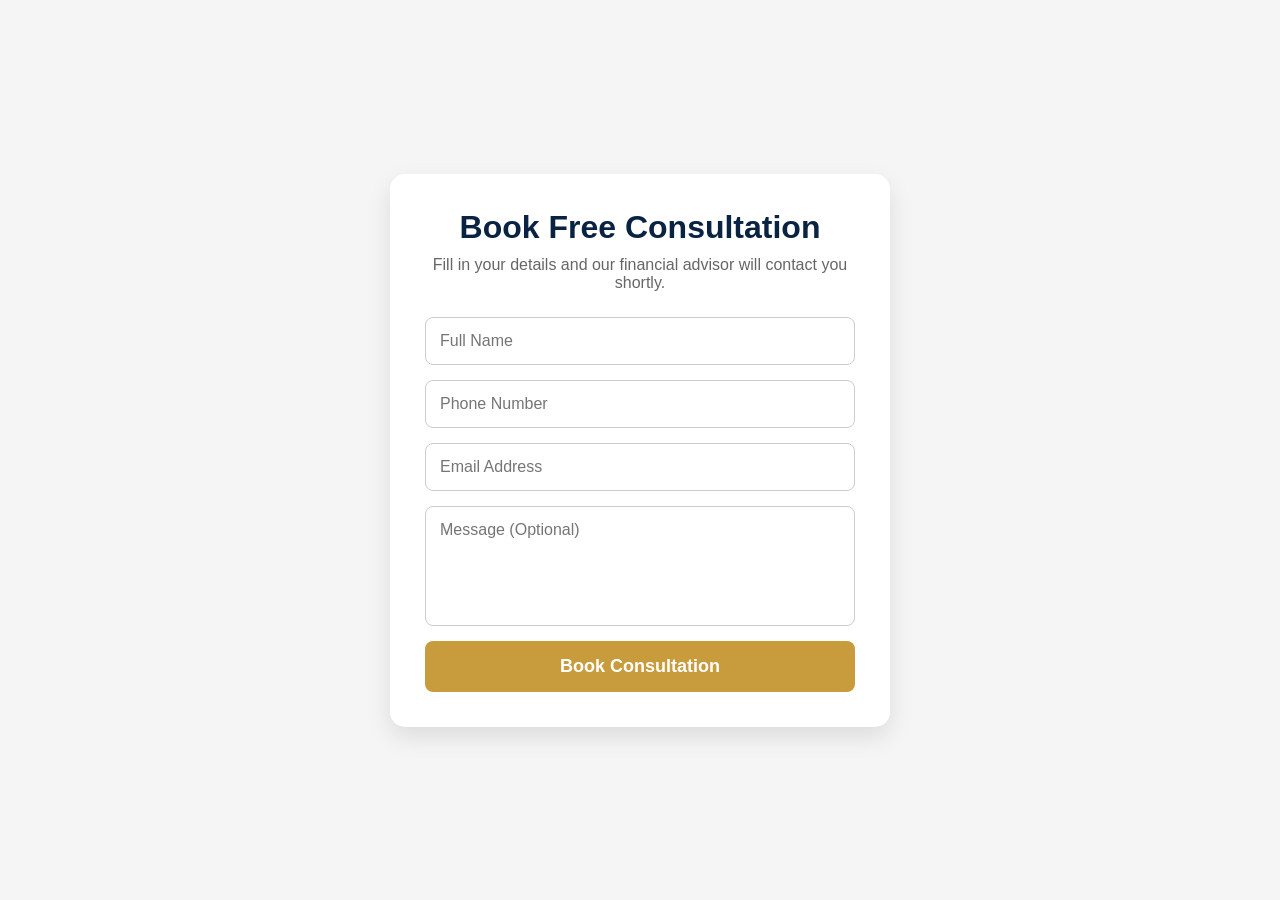
<file: consultation.html>
<!DOCTYPE html>
<html lang="en">
<head>
    <meta charset="UTF-8">
    <meta name="viewport" content="width=device-width, initial-scale=1.0">
    <title>Book Free Consultation | KTS Wealth</title>

    <link rel="stylesheet" href="consultation.css">
</head>
<body>

<div class="container">
    <div class="form-box">

        <h1>Book Free Consultation</h1>
        <p>Fill in your details and our financial advisor will contact you shortly.</p>

        <form>

            <input type="text" placeholder="Full Name" required>

            <input type="tel" placeholder="Phone Number" required>

            <input type="email" placeholder="Email Address">

            <textarea placeholder="Message (Optional)"></textarea>

            <button type="submit">Book Consultation</button>

        </form>

    </div>
</div>

</body>
</html>
</file>
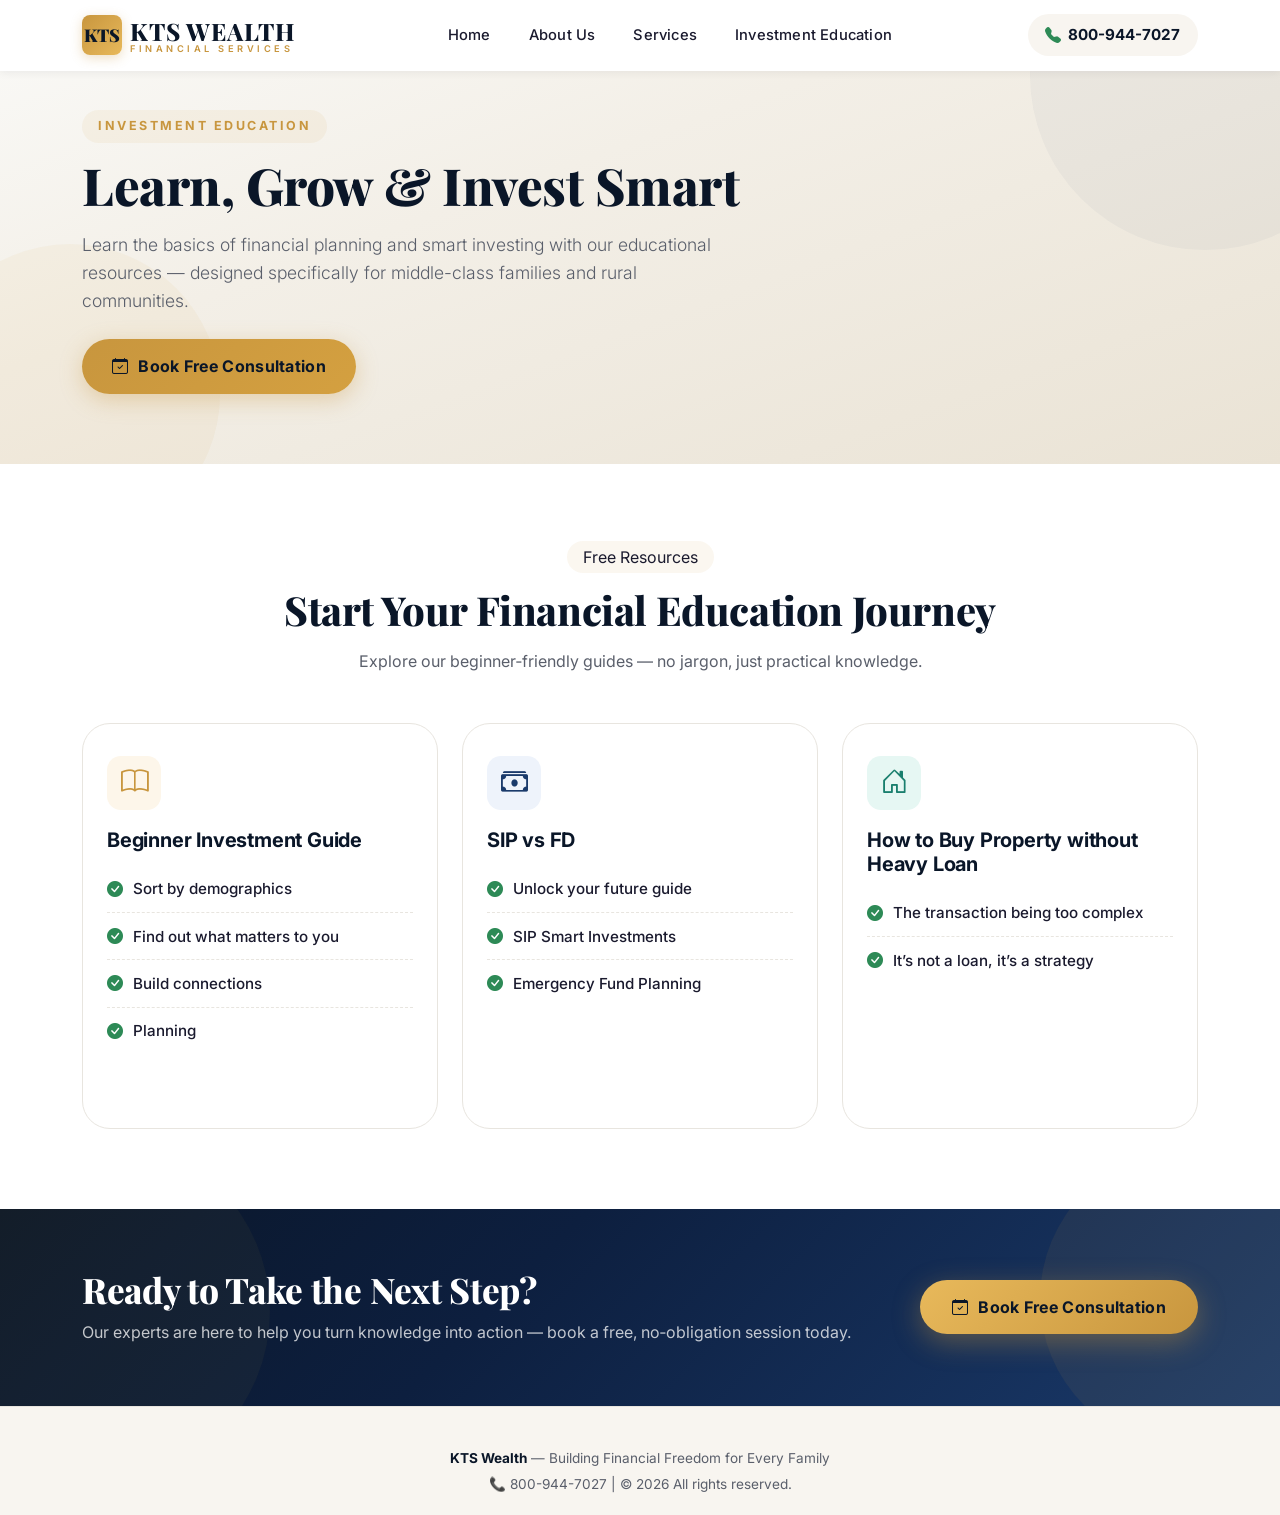
<file: educational.html>
<!DOCTYPE html>
<html lang="en">
<head>
    <meta charset="UTF-8">
    <meta name="viewport" content="width=device-width, initial-scale=1.0">
    <title>Investment Education | KTS Wealth - Building Financial Freedom</title>
    <!-- Bootstrap 5 CSS -->
    <link href="https://cdn.jsdelivr.net/npm/bootstrap@5.3.2/dist/css/bootstrap.min.css" rel="stylesheet">
    <!-- Bootstrap Icons -->
    <link href="https://cdn.jsdelivr.net/npm/bootstrap-icons@1.11.3/font/bootstrap-icons.css" rel="stylesheet">
    <!-- Google Fonts -->
    <link href="https://fonts.googleapis.com/css2?family=Inter:wght@300;400;500;600;700;800;900&family=Playfair+Display:wght@600;700;800&display=swap" rel="stylesheet">

    <style>
        :root {
            --deep-navy: #0a1628;
            --navy: #0f1f3d;
            --royal-blue: #1a3a6b;
            --gold: #c8963e;
            --gold-light: #d4a853;
            --gold-bright: #e8b95b;
            --cream: #f8f5f0;
            --white: #ffffff;
            --light-gray: #f4f4f5;
            --text-dark: #1a1a2e;
            --text-muted: #5a5f6b;
            --soft-border: #e8e5df;
            --success-green: #2d8a56;
            --accent-teal: #1a7f6e;
            --shadow-sm: 0 2px 8px rgba(10, 22, 40, 0.06);
            --shadow-md: 0 4px 20px rgba(10, 22, 40, 0.10);
            --shadow-lg: 0 8px 40px rgba(10, 22, 40, 0.14);
            --shadow-xl: 0 16px 60px rgba(10, 22, 40, 0.18);
            --radius-sm: 8px;
            --radius-md: 14px;
            --radius-lg: 20px;
            --radius-xl: 28px;
            --transition: 0.28s cubic-bezier(0.4, 0, 0.2, 1);
            --bounce: 0.4s cubic-bezier(0.175, 0.885, 0.32, 1.275);
        }

        * {
            margin: 0;
            padding: 0;
            box-sizing: border-box;
        }

        body {
            font-family: 'Inter', -apple-system, BlinkMacSystemFont, 'Segoe UI', sans-serif;
            background-color: var(--white);
            color: var(--text-dark);
            line-height: 1.65;
            overflow-x: hidden;
            -webkit-font-smoothing: antialiased;
            -moz-osx-font-smoothing: grayscale;
        }

        /* ========== NAVBAR ========== */
        .navbar {
            background: var(--white);
            box-shadow: var(--shadow-sm);
            padding: 10px 0;
            transition: all var(--transition);
            z-index: 1050;
            border-bottom: 1px solid transparent;
        }
        .navbar.scrolled {
            box-shadow: var(--shadow-md);
            border-bottom: 1px solid var(--soft-border);
            padding: 6px 0;
        }
        .navbar-brand {
            font-family: 'Playfair Display', 'Inter', serif;
            font-weight: 800;
            font-size: 1.65rem;
            letter-spacing: -0.3px;
            color: var(--deep-navy) !important;
            display: flex;
            align-items: center;
            gap: 8px;
            text-decoration: none;
            transition: var(--transition);
        }
        .navbar-brand .brand-icon {
            width: 40px;
            height: 40px;
            background: linear-gradient(135deg, var(--gold) 0%, var(--gold-bright) 100%);
            border-radius: var(--radius-sm);
            display: flex;
            align-items: center;
            justify-content: center;
            color: var(--deep-navy);
            font-weight: 900;
            font-size: 1.1rem;
            flex-shrink: 0;
            box-shadow: 0 3px 12px rgba(200, 150, 62, 0.3);
        }
        .navbar-brand .brand-text {
            line-height: 1.15;
        }
        .navbar-brand .brand-text .brand-name {
            font-size: 1.5rem;
            font-weight: 800;
            letter-spacing: 1px;
        }
        .navbar-brand .brand-text .brand-sub {
            font-size: 0.58rem;
            font-weight: 600;
            letter-spacing: 3.5px;
            text-transform: uppercase;
            color: var(--gold);
            font-family: 'Inter', sans-serif;
            display: block;
            margin-top: -2px;
        }
        .navbar .nav-link {
            font-weight: 500;
            font-size: 0.92rem;
            color: var(--text-dark) !important;
            padding: 0.5rem 1rem !important;
            margin: 0 3px;
            border-radius: 6px;
            transition: all var(--transition);
            position: relative;
            letter-spacing: 0.2px;
        }
        .navbar .nav-link:hover,
        .navbar .nav-link.active {
            color: var(--gold) !important;
            background: rgba(200, 150, 62, 0.06);
        }
        .navbar .nav-link.active::after {
            content: '';
            position: absolute;
            bottom: 2px;
            left: 50%;
            transform: translateX(-50%);
            width: 20px;
            height: 3px;
            background: var(--gold);
            border-radius: 3px;
        }
        .navbar-phone {
            font-weight: 700;
            font-size: 0.95rem;
            color: var(--deep-navy) !important;
            background: var(--cream);
            padding: 0.5rem 1.1rem !important;
            border-radius: 50px;
            text-decoration: none;
            transition: all var(--transition);
            display: inline-flex;
            align-items: center;
            gap: 7px;
            white-space: nowrap;
        }
        .navbar-phone:hover {
            background: #efe9db;
            color: var(--gold) !important;
            transform: translateY(-1px);
            box-shadow: var(--shadow-sm);
        }
        .navbar-phone i {
            color: var(--success-green);
            font-size: 1rem;
        }
        .navbar-toggler {
            border: none;
            padding: 8px 10px;
            border-radius: var(--radius-sm);
            background: var(--cream);
            transition: var(--transition);
        }
        .navbar-toggler:focus {
            box-shadow: 0 0 0 3px rgba(200, 150, 62, 0.25);
            outline: none;
        }
        .navbar-toggler .navbar-toggler-icon {
            background-image: url("data:image/svg+xml,%3csvg xmlns='http://www.w3.org/2000/svg' viewBox='0 0 30 30'%3e%3cpath stroke='rgba(10, 22, 40, 0.75)' stroke-linecap='round' stroke-miterlimit='10' stroke-width='2.5' d='M4 7h22M4 15h22M4 23h22'/%3e%3c/svg%3e");
        }

        /* ========== PAGE HEADER ========== */
        .page-header {
            background: linear-gradient(160deg, #fafaf8 0%, #f3efe7 40%, #eae3d5 100%);
            padding: 110px 0 70px;
            position: relative;
            overflow: hidden;
        }
        .page-header::before {
            content: '';
            position: absolute;
            top: -100px;
            right: -100px;
            width: 350px;
            height: 350px;
            border-radius: 50%;
            background: rgba(26, 58, 107, 0.04);
            pointer-events: none;
        }
        .page-header::after {
            content: '';
            position: absolute;
            bottom: -80px;
            left: -80px;
            width: 300px;
            height: 300px;
            border-radius: 50%;
            background: rgba(200, 150, 62, 0.06);
            pointer-events: none;
        }
        .page-header .section-pill {
            display: inline-block;
            font-size: 0.78rem;
            font-weight: 700;
            letter-spacing: 2.5px;
            text-transform: uppercase;
            color: var(--gold);
            margin-bottom: 12px;
            background: rgba(200, 150, 62, 0.08);
            padding: 6px 16px;
            border-radius: 50px;
        }
        .page-header h1 {
            font-family: 'Playfair Display', serif;
            font-weight: 800;
            font-size: clamp(2.2rem, 5vw, 3.2rem);
            color: var(--deep-navy);
            letter-spacing: -0.5px;
            margin-bottom: 15px;
        }
        .page-header .lead {
            font-size: 1.1rem;
            color: var(--text-muted);
            max-width: 650px;
            line-height: 1.6;
        }
        .btn-gold {
            background: linear-gradient(135deg, var(--gold) 0%, #d4a040 100%);
            color: var(--deep-navy);
            font-weight: 700;
            font-size: 1rem;
            padding: 14px 30px;
            border-radius: 50px;
            border: none;
            letter-spacing: 0.3px;
            transition: all var(--bounce);
            box-shadow: 0 6px 22px rgba(200, 150, 62, 0.35);
            display: inline-flex;
            align-items: center;
            gap: 10px;
            text-decoration: none;
            cursor: pointer;
        }
        .btn-gold:hover {
            background: linear-gradient(135deg, #d4a040 0%, #c8963e 100%);
            transform: translateY(-3px);
            box-shadow: 0 10px 30px rgba(200, 150, 62, 0.45);
            color: var(--deep-navy);
        }

        /* ========== EDUCATION CARDS SECTION ========== */
        .education-section {
            background: var(--white);
            padding: 80px 0;
        }
        .section-title-main {
            font-family: 'Playfair Display', serif;
            font-weight: 800;
            font-size: clamp(1.8rem, 3.5vw, 2.5rem);
            color: var(--deep-navy);
            letter-spacing: -0.4px;
            margin-bottom: 14px;
        }
        .education-card {
            background: var(--white);
            border: 1px solid var(--soft-border);
            border-radius: var(--radius-xl);
            padding: 32px 24px;
            height: 100%;
            transition: all var(--bounce);
            position: relative;
            overflow: hidden;
            cursor: pointer;
        }
        .education-card:hover {
            box-shadow: var(--shadow-xl);
            border-color: transparent;
            transform: translateY(-8px);
        }
        .education-card .card-icon-square {
            width: 54px;
            height: 54px;
            border-radius: var(--radius-md);
            display: flex;
            align-items: center;
            justify-content: center;
            font-size: 1.7rem;
            margin-bottom: 18px;
            transition: all var(--bounce);
        }
        .education-card:hover .card-icon-square {
            transform: scale(1.08);
        }
        .icon-square-gold {
            background: #fdf6ea;
            color: var(--gold);
        }
        .icon-square-blue {
            background: #eef3fb;
            color: var(--royal-blue);
        }
        .icon-square-teal {
            background: #e6f7f3;
            color: var(--accent-teal);
        }
        .education-card h3 {
            font-weight: 700;
            font-size: 1.25rem;
            color: var(--deep-navy);
            margin-bottom: 14px;
            letter-spacing: -0.2px;
        }
        .education-card ul {
            list-style: none;
            padding: 0;
            margin: 0;
        }
        .education-card ul li {
            padding: 10px 0;
            border-bottom: 1px dashed var(--soft-border);
            display: flex;
            align-items: center;
            gap: 10px;
            font-size: 0.95rem;
            color: var(--text-dark);
            font-weight: 500;
            transition: all var(--transition);
        }
        .education-card ul li:last-child {
            border-bottom: none;
        }
        .education-card ul li i {
            color: var(--success-green);
            font-size: 1rem;
            flex-shrink: 0;
            transition: all var(--transition);
        }
        .education-card:hover ul li i {
            color: var(--gold);
        }
        .education-card .card-footer-link {
            margin-top: 18px;
            font-weight: 600;
            font-size: 0.9rem;
            color: var(--gold);
            display: flex;
            align-items: center;
            gap: 6px;
            opacity: 0;
            transform: translateY(8px);
            transition: all var(--bounce);
        }
        .education-card:hover .card-footer-link {
            opacity: 1;
            transform: translateY(0);
        }

        /* ========== CTA BANNER ========== */
        .cta-banner {
            background: linear-gradient(135deg, var(--deep-navy) 0%, #0d1f3f 40%, var(--royal-blue) 100%);
            padding: 60px 0;
            position: relative;
            overflow: hidden;
        }
        .cta-banner::before {
            content: '';
            position: absolute;
            top: -60px;
            right: -60px;
            width: 300px;
            height: 300px;
            border-radius: 50%;
            background: rgba(200, 150, 62, 0.08);
            pointer-events: none;
        }
        .cta-banner::after {
            content: '';
            position: absolute;
            bottom: -80px;
            left: -80px;
            width: 350px;
            height: 350px;
            border-radius: 50%;
            background: rgba(200, 150, 62, 0.05);
            pointer-events: none;
        }
        .cta-banner .cta-content {
            position: relative;
            z-index: 2;
        }
        .cta-banner h2 {
            font-family: 'Playfair Display', serif;
            font-weight: 800;
            font-size: clamp(1.6rem, 3vw, 2.2rem);
            color: var(--white);
            letter-spacing: -0.3px;
        }
        .cta-banner p {
            color: rgba(255, 255, 255, 0.75);
            font-size: 1rem;
        }
        .btn-cta-gold {
            background: linear-gradient(135deg, var(--gold-bright) 0%, var(--gold) 100%);
            color: var(--deep-navy);
            font-weight: 700;
            font-size: 1rem;
            padding: 14px 32px;
            border-radius: 50px;
            border: none;
            letter-spacing: 0.3px;
            transition: all var(--bounce);
            box-shadow: 0 8px 28px rgba(200, 150, 62, 0.4);
            text-decoration: none;
            display: inline-flex;
            align-items: center;
            gap: 10px;
            white-space: nowrap;
            cursor: pointer;
        }
        .btn-cta-gold:hover {
            background: linear-gradient(135deg, #f0c860 0%, #d4a040 100%);
            transform: translateY(-3px);
            box-shadow: 0 12px 36px rgba(200, 150, 62, 0.55);
            color: var(--deep-navy);
        }

        /* ========== FOOTER ========== */
        .footer-section {
            background: var(--cream);
            padding: 40px 0 20px;
            border-top: 1px solid var(--soft-border);
            text-align: center;
            font-size: 0.85rem;
            color: var(--text-muted);
        }
        .footer-section strong {
            color: var(--deep-navy);
        }

        /* ========== MODAL ========== */
        .modal-content {
            border-radius: var(--radius-lg);
            border: none;
            box-shadow: var(--shadow-xl);
        }
        .modal-header {
            border-bottom: 1px solid var(--soft-border);
            padding: 20px 24px;
        }
        .modal-header .modal-title {
            font-family: 'Playfair Display', serif;
            font-weight: 700;
            color: var(--deep-navy);
        }
        .modal-body {
            padding: 24px;
        }
        .form-control {
            border-radius: var(--radius-sm);
            border: 1.5px solid var(--soft-border);
            padding: 12px 16px;
            font-size: 0.95rem;
            transition: var(--transition);
            background: var(--white);
        }
        .form-control:focus {
            border-color: var(--gold);
            box-shadow: 0 0 0 4px rgba(200, 150, 62, 0.1);
            outline: none;
        }
        .form-label {
            font-weight: 600;
            font-size: 0.88rem;
            color: var(--deep-navy);
            margin-bottom: 6px;
        }
        .btn-submit {
            background: linear-gradient(135deg, var(--gold) 0%, #d4a040 100%);
            color: var(--deep-navy);
            font-weight: 700;
            border: none;
            padding: 13px 28px;
            border-radius: 50px;
            letter-spacing: 0.3px;
            transition: all var(--bounce);
            box-shadow: 0 6px 22px rgba(200, 150, 62, 0.35);
            cursor: pointer;
            width: 100%;
        }
        .btn-submit:hover {
            transform: translateY(-2px);
            box-shadow: 0 10px 30px rgba(200, 150, 62, 0.5);
        }

        /* ========== RESPONSIVE ========== */
        @media (max-width: 991.98px) {
            .page-header {
                padding: 90px 0 50px;
                text-align: center;
            }
            .page-header .lead {
                margin: 0 auto;
            }
            .navbar-collapse {
                background: var(--white);
                border-radius: var(--radius-md);
                padding: 16px;
                box-shadow: var(--shadow-lg);
                margin-top: 8px;
            }
            .navbar .nav-link {
                padding: 0.6rem 1rem !important;
            }
            .navbar-phone {
                margin-top: 6px;
            }
        }
        @media (max-width: 575.98px) {
            .navbar-brand {
                font-size: 1.3rem;
            }
            .navbar-brand .brand-icon {
                width: 34px;
                height: 34px;
                font-size: 0.9rem;
            }
            .navbar-brand .brand-text .brand-name {
                font-size: 1.25rem;
            }
            .btn-gold,
            .btn-cta-gold {
                width: 100%;
                justify-content: center;
            }
            .cta-banner {
                text-align: center;
            }
            .cta-banner .d-flex {
                flex-direction: column;
                align-items: center;
                gap: 16px;
            }
            .education-card {
                padding: 24px 20px;
            }
        }
        @media (min-width: 1400px) {
            .container {
                max-width: 1240px;
            }
        }
    </style>
</head>
<body>

    <!-- ==================== NAVBAR ==================== -->
    <nav class="navbar navbar-expand-lg fixed-top" id="mainNavbar">
        <div class="container">
            <a class="navbar-brand" href="index.html">
                <div class="brand-icon">KTS</div>
                <div class="brand-text">
                    <span class="brand-name">KTS WEALTH</span>
                    <span class="brand-sub">Financial Services</span>
                </div>
            </a>
            <button class="navbar-toggler" type="button" data-bs-toggle="collapse" data-bs-target="#navbarContent"
            aria-controls="navbarContent" aria-expanded="false" aria-label="Toggle navigation">
            <span class="navbar-toggler-icon"></span>
        </button>
        <div class="collapse navbar-collapse" id="navbarContent">
            <ul class="navbar-nav mx-auto mb-2 mb-lg-0 align-items-lg-center">
                <li class="nav-item"><a class="nav-link" href="index.html">Home</a></li>
                <li class="nav-item"><a class="nav-link" href="about.html">About Us</a></li>
                <li class="nav-item"><a class="nav-link" href="services.html">Services</a></li>
                <li class="nav-item"><a class="nav-link active" href="education.html">Investment Education</a></li>
            </ul>
            <a href="tel:8009447027" class="navbar-phone">
                <i class="bi bi-telephone-fill"></i> 800-944-7027
            </a>
        </div>
    </div>
</nav>

<!-- ==================== PAGE HEADER ==================== -->
<section class="page-header">
    <div class="container position-relative" style="z-index:2;">
        <span class="section-pill">Investment Education</span>
        <h1>Learn, Grow &amp; Invest Smart</h1>
        <p class="lead">Learn the basics of financial planning and smart investing with our educational resources — designed specifically for middle-class families and rural communities.</p>
        <div class="mt-4">
            <a href="#" class="btn-gold" data-bs-toggle="modal" data-bs-target="#consultationModal">
                <i class="bi bi-calendar-check"></i> Book Free Consultation
            </a>
        </div>
    </div>
</section>

<!-- ==================== EDUCATION CARDS SECTION ==================== -->
<section class="education-section" id="education">
    <div class="container">
        <div class="text-center mb-5">
            <span class="section-pill" style="background:rgba(200,150,62,0.08);padding:6px 16px;border-radius:50px;">Free Resources</span>
            <h2 class="section-title-main mt-3">Start Your Financial Education Journey</h2>
            <p class="section-desc-main mx-auto" style="max-width:600px; color:var(--text-muted); font-size:1rem;">Explore our beginner‑friendly guides — no jargon, just practical knowledge.</p>
        </div>
        <div class="row g-4">
            <!-- Beginner Investment Guide -->
            <div class="col-md-6 col-lg-4">
                <div class="education-card">
                    <div class="card-icon-square icon-square-gold">
                        <i class="bi bi-book"></i>
                    </div>
                    <h3>Beginner Investment Guide</h3>
                    <ul>
                        <li><i class="bi bi-check-circle-fill"></i> Sort by demographics</li>
                        <li><i class="bi bi-check-circle-fill"></i> Find out what matters to you</li>
                        <li><i class="bi bi-check-circle-fill"></i> Build connections</li>
                        <li><i class="bi bi-check-circle-fill"></i> Planning</li>
                    </ul>
                    <div class="card-footer-link">
                        Read Guide <i class="bi bi-arrow-right"></i>
                    </div>
                </div>
            </div>

            <!-- SIP vs FD -->
            <div class="col-md-6 col-lg-4">
                <div class="education-card">
                    <div class="card-icon-square icon-square-blue">
                        <i class="bi bi-cash-stack"></i>
                    </div>
                    <h3>SIP vs FD</h3>
                    <ul>
                        <li><i class="bi bi-check-circle-fill"></i> Unlock your future guide</li>
                        <li><i class="bi bi-check-circle-fill"></i> SIP Smart Investments</li>
                        <li><i class="bi bi-check-circle-fill"></i> Emergency Fund Planning</li>
                    </ul>
                    <div class="card-footer-link">
                        Compare Now <i class="bi bi-arrow-right"></i>
                    </div>
                </div>
            </div>

            <!-- How to Buy Property without Heavy Loan -->
            <div class="col-md-6 col-lg-4">
                <div class="education-card">
                    <div class="card-icon-square icon-square-teal">
                        <i class="bi bi-house-door"></i>
                    </div>
                    <h3>How to Buy Property without Heavy Loan</h3>
                    <ul>
                        <li><i class="bi bi-check-circle-fill"></i> The transaction being too complex</li>
                        <li><i class="bi bi-check-circle-fill"></i> It’s not a loan, it’s a strategy</li>
                    </ul>
                    <div class="card-footer-link">
                        Learn Strategy <i class="bi bi-arrow-right"></i>
                    </div>
                </div>
            </div>
        </div>
    </div>
</section>

<!-- ==================== CTA BANNER ==================== -->
<section class="cta-banner">
    <div class="container">
        <div class="cta-content d-flex flex-wrap align-items-center justify-content-between gap-3">
            <div>
                <h2>Ready to Take the Next Step?</h2>
                <p class="mb-0 mt-2">Our experts are here to help you turn knowledge into action — book a free, no‑obligation session today.</p>
            </div>
            <a href="#" class="btn-cta-gold" data-bs-toggle="modal" data-bs-target="#consultationModal">
                <i class="bi bi-calendar-check"></i> Book Free Consultation
            </a>
        </div>
    </div>
</section>

<!-- ==================== FOOTER ==================== -->
<footer class="footer-section">
    <div class="container">
        <strong>KTS Wealth</strong> — Building Financial Freedom for Every Family<br>
        <span class="d-block mt-1">📞 800-944-7027 | &copy; 2026 All rights reserved.</span>
    </div>
</footer>

<!-- ==================== CONSULTATION MODAL ==================== -->
<div class="modal fade" id="consultationModal" tabindex="-1" aria-labelledby="consultationModalLabel" aria-hidden="true">
    <div class="modal-dialog modal-dialog-centered modal-lg">
        <div class="modal-content">
            <div class="modal-header">
                <h5 class="modal-title" id="consultationModalLabel">
                    <i class="bi bi-calendar-check me-2" style="color:var(--gold);"></i>Book Your Free Consultation
                </h5>
                <button type="button" class="btn-close" data-bs-dismiss="modal" aria-label="Close"></button>
            </div>
            <div class="modal-body">
                <form id="consultationForm">
                    <div class="row g-3">
                        <div class="col-md-6">
                            <label for="fullName" class="form-label">Full Name *</label>
                            <input type="text" class="form-control" id="fullName" placeholder="Enter your full name" required>
                        </div>
                        <div class="col-md-6">
                            <label for="phoneNumber" class="form-label">Phone Number *</label>
                            <input type="tel" class="form-control" id="phoneNumber" placeholder="Enter phone number" required>
                        </div>
                        <div class="col-md-6">
                            <label for="emailAddress" class="form-label">Email Address</label>
                            <input type="email" class="form-control" id="emailAddress" placeholder="Enter email (optional)">
                        </div>
                        <div class="col-md-6">
                            <label for="serviceInterest" class="form-label">I'm Interested In</label>
                            <select class="form-control" id="serviceInterest">
                                <option value="">Select an option</option>
                                <option>Investment Education</option>
                                <option>Mutual Funds / SIP</option>
                                <option>Insurance Planning</option>
                                <option>Real Estate Strategy</option>
                                <option>General Consultation</option>
                            </select>
                        </div>
                        <div class="col-12">
                            <label for="messageArea" class="form-label">Message (Optional)</label>
                            <textarea class="form-control" id="messageArea" rows="3" placeholder="Tell us about your financial goals..."></textarea>
                        </div>
                        <div class="col-12 mt-2">
                            <button type="submit" class="btn-submit">
                                <i class="bi bi-send-fill me-2"></i> Submit &amp; Schedule Call
                            </button>
                            <p class="text-muted mt-2 mb-0" style="font-size:0.78rem;text-align:center;">
                                <i class="bi bi-lock-fill me-1"></i> Your information is safe &amp; will never be shared.
                            </p>
                        </div>
                    </div>
                </form>
                <div id="formSuccessMessage" class="text-center py-4" style="display:none;">
                    <i class="bi bi-check-circle-fill" style="font-size:3rem;color:var(--success-green);"></i>
                    <h5 class="mt-3 fw-bold" style="color:var(--deep-navy);">Thank You!</h5>
                    <p class="text-muted">We've received your request. Our advisor will call you within <strong>24 hours</strong>.</p>
                </div>
            </div>
        </div>
    </div>
</div>

<!-- Bootstrap JS -->
<script src="https://cdn.jsdelivr.net/npm/bootstrap@5.3.2/dist/js/bootstrap.bundle.min.js">
</script>

<script>
    // ========== Navbar scroll effect ==========
    const navbar = document.getElementById('mainNavbar');
    window.addEventListener('scroll', function() {
        if (window.scrollY > 50) {
            navbar.classList.add('scrolled');
        } else {
            navbar.classList.remove('scrolled');
        }
    });

    // ========== Smooth scroll for anchor links ==========
    document.querySelectorAll('a[href^="#"]').forEach(anchor => {
        anchor.addEventListener('click', function(e) {
            const href = this.getAttribute('href');
            if (!href || href === '#' || href.includes('modal')) return;
            const targetEl = document.querySelector(href);
            if (targetEl) {
                e.preventDefault();
                const navbarHeight = navbar.offsetHeight;
                const targetPosition = targetEl.getBoundingClientRect().top + window.pageYOffset -
                    navbarHeight - 10;
                window.scrollTo({
                    top: targetPosition,
                    behavior: 'smooth'
                });
                const navbarCollapse = document.getElementById('navbarContent');
                if (navbarCollapse.classList.contains('show')) {
                    bootstrap.Collapse.getInstance(navbarCollapse)?.hide();
                }
            }
        });
    });

    // ========== Consultation form submission ==========
    const consultationForm = document.getElementById('consultationForm');
    const formSuccessMessage = document.getElementById('formSuccessMessage');

    consultationForm.addEventListener('submit', function(e) {
        e.preventDefault();

        const fullName = document.getElementById('fullName').value.trim();
        const phoneNumber = document.getElementById('phoneNumber').value.trim();

        if (!fullName || !phoneNumber) {
            alert('Please fill in your name and phone number.');
            return;
        }

        if (!/^\d{10,}$/.test(phoneNumber.replace(/[\s\-+]/g, ''))) {
            alert('Please enter a valid phone number (at least 10 digits).');
            return;
        }

        consultationForm.style.display = 'none';
        formSuccessMessage.style.display = 'block';

        const modalEl = document.getElementById('consultationModal');
        modalEl.addEventListener('hidden.bs.modal', function resetForm() {
            consultationForm.style.display = 'block';
            formSuccessMessage.style.display = 'none';
            consultationForm.reset();
            modalEl.removeEventListener('hidden.bs.modal', resetForm);
        });

        setTimeout(() => {
            const modalInstance = bootstrap.Modal.getInstance(modalEl);
            if (modalInstance) modalInstance.hide();
        }, 4000);
    });

    // ========== Active nav link update on scroll ==========
    const sections = document.querySelectorAll('section[id]');
    const navLinks = document.querySelectorAll('.navbar .nav-link');

    function updateActiveLink() {
        let currentSectionId = '';
        const scrollPos = window.scrollY + navbar.offsetHeight + 60;

        sections.forEach(section => {
            const sectionTop = section.offsetTop;
            const sectionHeight = section.offsetHeight;
            if (scrollPos >= sectionTop && scrollPos < sectionTop + sectionHeight) {
                currentSectionId = section.getAttribute('id');
            }
        });

        navLinks.forEach(link => {
            link.classList.remove('active');
            const linkHref = link.getAttribute('href');
            if (linkHref && linkHref.includes('#' + currentSectionId)) {
                link.classList.add('active');
            }
        });

        if (window.scrollY < 200) {
            navLinks.forEach(link => link.classList.remove('active'));
        }
    }

    window.addEventListener('scroll', updateActiveLink);
    updateActiveLink();

    console.log('📚 KTS Wealth Investment Education — Learn & Grow');
    console.log('📞 Contact: 800-944-7027 | Book a Free Consultation today!');
</script>
</body>
</html>
</file>
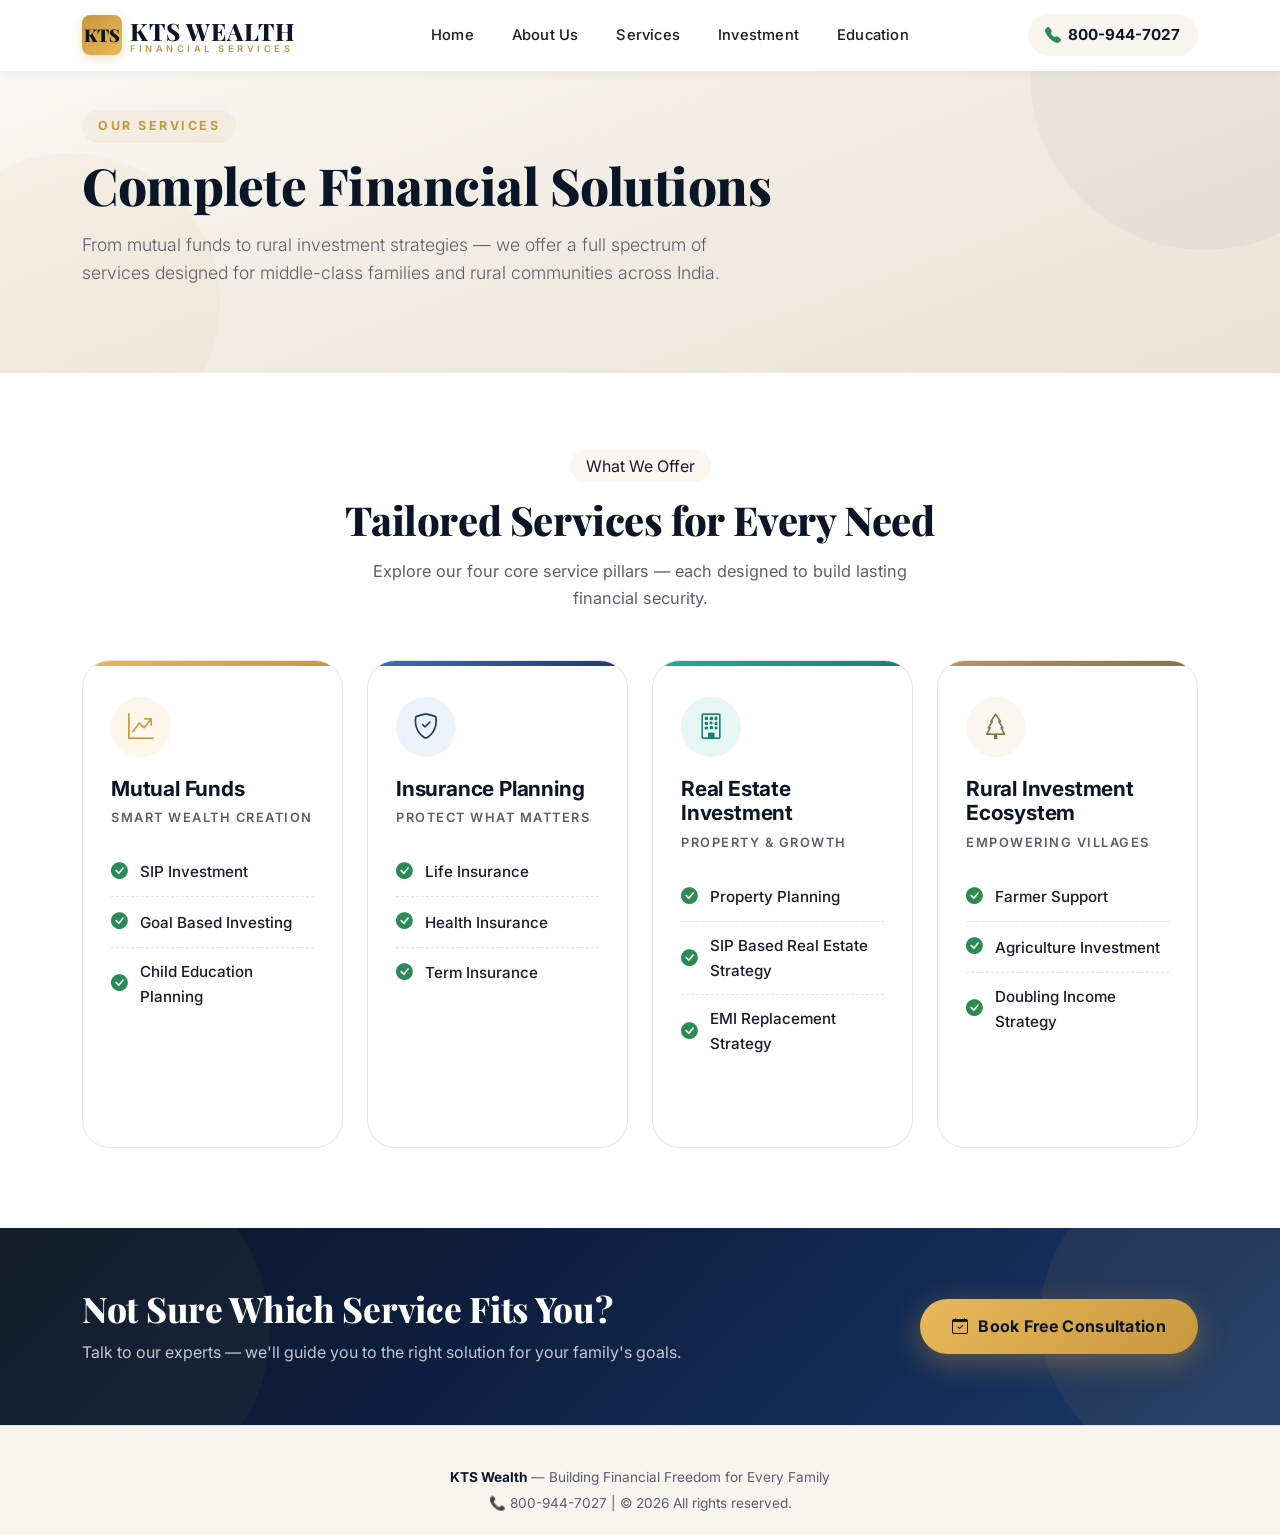
<file: services.html>
<!DOCTYPE html>
<html lang="en">
<head>
    <meta charset="UTF-8">
    <meta name="viewport" content="width=device-width, initial-scale=1.0">
    <title>Services | KTS Wealth - Building Financial Freedom</title>
    <!-- Bootstrap 5 CSS -->
    <link href="https://cdn.jsdelivr.net/npm/bootstrap@5.3.2/dist/css/bootstrap.min.css" rel="stylesheet">
    <!-- Bootstrap Icons -->
    <link href="https://cdn.jsdelivr.net/npm/bootstrap-icons@1.11.3/font/bootstrap-icons.css" rel="stylesheet">
    <!-- Google Fonts -->
    <link href="https://fonts.googleapis.com/css2?family=Inter:wght@300;400;500;600;700;800;900&family=Playfair+Display:wght@600;700;800&display=swap" rel="stylesheet">

    <style>
        :root {
            --deep-navy: #0a1628;
            --navy: #0f1f3d;
            --royal-blue: #1a3a6b;
            --gold: #c8963e;
            --gold-light: #d4a853;
            --gold-bright: #e8b95b;
            --cream: #f8f5f0;
            --white: #ffffff;
            --light-gray: #f4f4f5;
            --text-dark: #1a1a2e;
            --text-muted: #5a5f6b;
            --soft-border: #e8e5df;
            --success-green: #2d8a56;
            --accent-teal: #1a7f6e;
            --accent-earth: #8b6f47;
            --shadow-sm: 0 2px 8px rgba(10, 22, 40, 0.06);
            --shadow-md: 0 4px 20px rgba(10, 22, 40, 0.10);
            --shadow-lg: 0 8px 40px rgba(10, 22, 40, 0.14);
            --shadow-xl: 0 16px 60px rgba(10, 22, 40, 0.18);
            --radius-sm: 8px;
            --radius-md: 14px;
            --radius-lg: 20px;
            --radius-xl: 28px;
            --transition: 0.28s cubic-bezier(0.4, 0, 0.2, 1);
            --bounce: 0.4s cubic-bezier(0.175, 0.885, 0.32, 1.275);
        }

        * {
            margin: 0;
            padding: 0;
            box-sizing: border-box;
        }

        body {
            font-family: 'Inter', -apple-system, BlinkMacSystemFont, 'Segoe UI', sans-serif;
            background-color: var(--white);
            color: var(--text-dark);
            line-height: 1.65;
            overflow-x: hidden;
            -webkit-font-smoothing: antialiased;
            -moz-osx-font-smoothing: grayscale;
        }

        /* ========== NAVBAR ========== */
        .navbar {
            background: var(--white);
            box-shadow: var(--shadow-sm);
            padding: 10px 0;
            transition: all var(--transition);
            z-index: 1050;
            border-bottom: 1px solid transparent;
        }
        .navbar.scrolled {
            box-shadow: var(--shadow-md);
            border-bottom: 1px solid var(--soft-border);
            padding: 6px 0;
        }
        .navbar-brand {
            font-family: 'Playfair Display', 'Inter', serif;
            font-weight: 800;
            font-size: 1.65rem;
            letter-spacing: -0.3px;
            color: var(--deep-navy) !important;
            display: flex;
            align-items: center;
            gap: 8px;
            text-decoration: none;
            transition: var(--transition);
        }
        .navbar-brand .brand-icon {
            width: 40px;
            height: 40px;
            background: linear-gradient(135deg, var(--gold) 0%, var(--gold-bright) 100%);
            border-radius: var(--radius-sm);
            display: flex;
            align-items: center;
            justify-content: center;
            color: var(--deep-navy);
            font-weight: 900;
            font-size: 1.1rem;
            flex-shrink: 0;
            box-shadow: 0 3px 12px rgba(200, 150, 62, 0.3);
        }
        .navbar-brand .brand-text {
            line-height: 1.15;
        }
        .navbar-brand .brand-text .brand-name {
            font-size: 1.5rem;
            font-weight: 800;
            letter-spacing: 1px;
        }
        .navbar-brand .brand-text .brand-sub {
            font-size: 0.58rem;
            font-weight: 600;
            letter-spacing: 3.5px;
            text-transform: uppercase;
            color: var(--gold);
            font-family: 'Inter', sans-serif;
            display: block;
            margin-top: -2px;
        }
        .navbar .nav-link {
            font-weight: 500;
            font-size: 0.92rem;
            color: var(--text-dark) !important;
            padding: 0.5rem 1rem !important;
            margin: 0 3px;
            border-radius: 6px;
            transition: all var(--transition);
            position: relative;
            letter-spacing: 0.2px;
        }
        .navbar .nav-link:hover,
        .navbar .nav-link.active {
            color: var(--gold) !important;
            background: rgba(200, 150, 62, 0.06);
        }
        .navbar .nav-link.active::after {
            content: '';
            position: absolute;
            bottom: 2px;
            left: 50%;
            transform: translateX(-50%);
            width: 20px;
            height: 3px;
            background: var(--gold);
            border-radius: 3px;
        }
        .navbar-phone {
            font-weight: 700;
            font-size: 0.95rem;
            color: var(--deep-navy) !important;
            background: var(--cream);
            padding: 0.5rem 1.1rem !important;
            border-radius: 50px;
            text-decoration: none;
            transition: all var(--transition);
            display: inline-flex;
            align-items: center;
            gap: 7px;
            white-space: nowrap;
        }
        .navbar-phone:hover {
            background: #efe9db;
            color: var(--gold) !important;
            transform: translateY(-1px);
            box-shadow: var(--shadow-sm);
        }
        .navbar-phone i {
            color: var(--success-green);
            font-size: 1rem;
        }
        .navbar-toggler {
            border: none;
            padding: 8px 10px;
            border-radius: var(--radius-sm);
            background: var(--cream);
            transition: var(--transition);
        }
        .navbar-toggler:focus {
            box-shadow: 0 0 0 3px rgba(200, 150, 62, 0.25);
            outline: none;
        }
        .navbar-toggler .navbar-toggler-icon {
            background-image: url("data:image/svg+xml,%3csvg xmlns='http://www.w3.org/2000/svg' viewBox='0 0 30 30'%3e%3cpath stroke='rgba(10, 22, 40, 0.75)' stroke-linecap='round' stroke-miterlimit='10' stroke-width='2.5' d='M4 7h22M4 15h22M4 23h22'/%3e%3c/svg%3e");
        }

        /* ========== PAGE HEADER ========== */
        .page-header {
            background: linear-gradient(160deg, #fafaf8 0%, #f3efe7 40%, #eae3d5 100%);
            padding: 110px 0 70px;
            position: relative;
            overflow: hidden;
        }
        .page-header::before {
            content: '';
            position: absolute;
            top: -100px;
            right: -100px;
            width: 350px;
            height: 350px;
            border-radius: 50%;
            background: rgba(26, 58, 107, 0.04);
            pointer-events: none;
        }
        .page-header::after {
            content: '';
            position: absolute;
            bottom: -80px;
            left: -80px;
            width: 300px;
            height: 300px;
            border-radius: 50%;
            background: rgba(200, 150, 62, 0.06);
            pointer-events: none;
        }
        .page-header .section-pill {
            display: inline-block;
            font-size: 0.78rem;
            font-weight: 700;
            letter-spacing: 2.5px;
            text-transform: uppercase;
            color: var(--gold);
            margin-bottom: 12px;
            background: rgba(200, 150, 62, 0.08);
            padding: 6px 16px;
            border-radius: 50px;
        }
        .page-header h1 {
            font-family: 'Playfair Display', serif;
            font-weight: 800;
            font-size: clamp(2.2rem, 5vw, 3.2rem);
            color: var(--deep-navy);
            letter-spacing: -0.5px;
            margin-bottom: 15px;
        }
        .page-header .lead {
            font-size: 1.1rem;
            color: var(--text-muted);
            max-width: 650px;
            line-height: 1.6;
        }

        /* ========== SERVICES GRID SECTION ========== */
        .services-grid-section {
            background: var(--white);
            padding: 80px 0;
        }
        .section-title-main {
            font-family: 'Playfair Display', serif;
            font-weight: 800;
            font-size: clamp(1.8rem, 3.5vw, 2.5rem);
            color: var(--deep-navy);
            letter-spacing: -0.4px;
            margin-bottom: 14px;
        }
        .section-desc-main {
            color: var(--text-muted);
            font-size: 1.02rem;
            max-width: 600px;
            line-height: 1.65;
        }
        .service-card {
            background: var(--white);
            border: 1px solid var(--soft-border);
            border-radius: var(--radius-xl);
            padding: 36px 28px;
            height: 100%;
            transition: all var(--bounce);
            position: relative;
            overflow: hidden;
            cursor: pointer;
        }
        .service-card:hover {
            box-shadow: var(--shadow-xl);
            border-color: transparent;
            transform: translateY(-8px);
        }
        .service-card .card-accent-bar {
            position: absolute;
            top: 0;
            left: 0;
            width: 100%;
            height: 5px;
            border-radius: var(--radius-xl) var(--radius-xl) 0 0;
            transition: all var(--transition);
        }
        .service-card:hover .card-accent-bar {
            height: 7px;
        }
        .accent-gold {
            background: linear-gradient(90deg, var(--gold-bright), var(--gold));
        }
        .accent-blue {
            background: linear-gradient(90deg, #3a6fc5, var(--royal-blue));
        }
        .accent-teal {
            background: linear-gradient(90deg, #2aad8e, var(--accent-teal));
        }
        .accent-earth {
            background: linear-gradient(90deg, #b8946e, var(--accent-earth));
        }
        .service-card .card-icon-circle {
            width: 60px;
            height: 60px;
            border-radius: 50%;
            display: flex;
            align-items: center;
            justify-content: center;
            font-size: 1.6rem;
            margin-bottom: 20px;
            transition: all var(--bounce);
        }
        .service-card:hover .card-icon-circle {
            transform: scale(1.1);
        }
        .icon-circle-gold {
            background: #fdf6ea;
            color: var(--gold);
        }
        .icon-circle-blue {
            background: #eef3fb;
            color: var(--royal-blue);
        }
        .icon-circle-teal {
            background: #e6f7f3;
            color: var(--accent-teal);
        }
        .icon-circle-earth {
            background: #faf6f0;
            color: var(--accent-earth);
        }
        .service-card h3 {
            font-weight: 700;
            font-size: 1.3rem;
            color: var(--deep-navy);
            margin-bottom: 6px;
            letter-spacing: -0.2px;
        }
        .service-card .card-subtitle {
            font-size: 0.8rem;
            text-transform: uppercase;
            letter-spacing: 1.5px;
            font-weight: 600;
            color: var(--text-muted);
            margin-bottom: 18px;
        }
        .service-card ul {
            list-style: none;
            padding: 0;
            margin: 0;
        }
        .service-card ul li {
            padding: 11px 0;
            border-bottom: 1px dashed var(--soft-border);
            display: flex;
            align-items: center;
            gap: 12px;
            font-size: 0.95rem;
            color: var(--text-dark);
            font-weight: 500;
            transition: all var(--transition);
        }
        .service-card ul li:last-child {
            border-bottom: none;
        }
        .service-card ul li i {
            color: var(--success-green);
            font-size: 1.05rem;
            flex-shrink: 0;
            transition: all var(--transition);
        }
        .service-card:hover ul li i {
            color: var(--gold);
        }
        .service-card .card-footer-arrow {
            margin-top: 20px;
            display: flex;
            align-items: center;
            gap: 8px;
            font-weight: 600;
            font-size: 0.9rem;
            color: var(--gold);
            opacity: 0;
            transform: translateY(8px);
            transition: all var(--bounce);
        }
        .service-card:hover .card-footer-arrow {
            opacity: 1;
            transform: translateY(0);
        }

        /* ========== CTA BANNER ========== */
        .cta-banner {
            background: linear-gradient(135deg, var(--deep-navy) 0%, #0d1f3f 40%, var(--royal-blue) 100%);
            padding: 60px 0;
            position: relative;
            overflow: hidden;
        }
        .cta-banner::before {
            content: '';
            position: absolute;
            top: -60px;
            right: -60px;
            width: 300px;
            height: 300px;
            border-radius: 50%;
            background: rgba(200, 150, 62, 0.08);
            pointer-events: none;
        }
        .cta-banner::after {
            content: '';
            position: absolute;
            bottom: -80px;
            left: -80px;
            width: 350px;
            height: 350px;
            border-radius: 50%;
            background: rgba(200, 150, 62, 0.05);
            pointer-events: none;
        }
        .cta-banner .cta-content {
            position: relative;
            z-index: 2;
        }
        .cta-banner h2 {
            font-family: 'Playfair Display', serif;
            font-weight: 800;
            font-size: clamp(1.6rem, 3vw, 2.2rem);
            color: var(--white);
            letter-spacing: -0.3px;
        }
        .cta-banner p {
            color: rgba(255, 255, 255, 0.75);
            font-size: 1rem;
        }
        .btn-cta-gold {
            background: linear-gradient(135deg, var(--gold-bright) 0%, var(--gold) 100%);
            color: var(--deep-navy);
            font-weight: 700;
            font-size: 1rem;
            padding: 14px 32px;
            border-radius: 50px;
            border: none;
            letter-spacing: 0.3px;
            transition: all var(--bounce);
            box-shadow: 0 8px 28px rgba(200, 150, 62, 0.4);
            text-decoration: none;
            display: inline-flex;
            align-items: center;
            gap: 10px;
            white-space: nowrap;
            cursor: pointer;
        }
        .btn-cta-gold:hover {
            background: linear-gradient(135deg, #f0c860 0%, #d4a040 100%);
            transform: translateY(-3px);
            box-shadow: 0 12px 36px rgba(200, 150, 62, 0.55);
            color: var(--deep-navy);
        }

        /* ========== FOOTER ========== */
        .footer-section {
            background: var(--cream);
            padding: 40px 0 20px;
            border-top: 1px solid var(--soft-border);
            text-align: center;
            font-size: 0.85rem;
            color: var(--text-muted);
        }
        .footer-section strong {
            color: var(--deep-navy);
        }

        /* ========== MODAL ========== */
        .modal-content {
            border-radius: var(--radius-lg);
            border: none;
            box-shadow: var(--shadow-xl);
        }
        .modal-header {
            border-bottom: 1px solid var(--soft-border);
            padding: 20px 24px;
        }
        .modal-header .modal-title {
            font-family: 'Playfair Display', serif;
            font-weight: 700;
            color: var(--deep-navy);
        }
        .modal-body {
            padding: 24px;
        }
        .form-control {
            border-radius: var(--radius-sm);
            border: 1.5px solid var(--soft-border);
            padding: 12px 16px;
            font-size: 0.95rem;
            transition: var(--transition);
            background: var(--white);
        }
        .form-control:focus {
            border-color: var(--gold);
            box-shadow: 0 0 0 4px rgba(200, 150, 62, 0.1);
            outline: none;
        }
        .form-label {
            font-weight: 600;
            font-size: 0.88rem;
            color: var(--deep-navy);
            margin-bottom: 6px;
        }
        .btn-submit {
            background: linear-gradient(135deg, var(--gold) 0%, #d4a040 100%);
            color: var(--deep-navy);
            font-weight: 700;
            border: none;
            padding: 13px 28px;
            border-radius: 50px;
            letter-spacing: 0.3px;
            transition: all var(--bounce);
            box-shadow: 0 6px 22px rgba(200, 150, 62, 0.35);
            cursor: pointer;
            width: 100%;
        }
        .btn-submit:hover {
            transform: translateY(-2px);
            box-shadow: 0 10px 30px rgba(200, 150, 62, 0.5);
        }

        /* ========== RESPONSIVE ========== */
        @media (max-width: 991.98px) {
            .page-header {
                padding: 90px 0 50px;
                text-align: center;
            }
            .page-header .lead {
                margin: 0 auto;
            }
            .navbar-collapse {
                background: var(--white);
                border-radius: var(--radius-md);
                padding: 16px;
                box-shadow: var(--shadow-lg);
                margin-top: 8px;
            }
            .navbar .nav-link {
                padding: 0.6rem 1rem !important;
            }
            .navbar-phone {
                margin-top: 6px;
            }
        }
        @media (max-width: 575.98px) {
            .navbar-brand {
                font-size: 1.3rem;
            }
            .navbar-brand .brand-icon {
                width: 34px;
                height: 34px;
                font-size: 0.9rem;
            }
            .navbar-brand .brand-text .brand-name {
                font-size: 1.25rem;
            }
            .btn-cta-gold {
                width: 100%;
                justify-content: center;
            }
            .cta-banner {
                text-align: center;
            }
            .cta-banner .d-flex {
                flex-direction: column;
                align-items: center;
                gap: 16px;
            }
            .service-card {
                padding: 24px 20px;
            }
        }
        @media (min-width: 1400px) {
            .container {
                max-width: 1240px;
            }
        }
    </style>
</head>
<body>

    <!-- ==================== NAVBAR ==================== -->
    <nav class="navbar navbar-expand-lg fixed-top" id="mainNavbar">
        <div class="container">
            <a class="navbar-brand" href="index.html">
                <div class="brand-icon">KTS</div>
                <div class="brand-text">
                    <span class="brand-name">KTS WEALTH</span>
                    <span class="brand-sub">Financial Services</span>
                </div>
            </a>
            <button class="navbar-toggler" type="button" data-bs-toggle="collapse" data-bs-target="#navbarContent"
            aria-controls="navbarContent" aria-expanded="false" aria-label="Toggle navigation">
            <span class="navbar-toggler-icon"></span>
        </button>
        <div class="collapse navbar-collapse" id="navbarContent">
            <ul class="navbar-nav mx-auto mb-2 mb-lg-0 align-items-lg-center">
                <li class="nav-item"><a class="nav-link" href="index.html">Home</a></li>
                <li class="nav-item"><a class="nav-link" href="about.html">About Us</a></li>
                <li class="nav-item"><a class="nav-link active" href="services.html">Services</a></li>
                <li class="nav-item"><a class="nav-link" href="investment.html">Investment</a></li>
                <li class="nav-item"><a class="nav-link" href="education.html">Education</a></li>
            </ul>
            <a href="tel:8009447027" class="navbar-phone">
                <i class="bi bi-telephone-fill"></i> 800-944-7027
            </a>
        </div>
    </div>
</nav>

<!-- ==================== PAGE HEADER ==================== -->
<section class="page-header">
    <div class="container position-relative" style="z-index:2;">
        <span class="section-pill">Our Services</span>
        <h1>Complete Financial Solutions</h1>
        <p class="lead">From mutual funds to rural investment strategies — we offer a full spectrum of services designed for middle-class families and rural communities across India.</p>
    </div>
</section>

<!-- ==================== SERVICES GRID SECTION ==================== -->
<section class="services-grid-section" id="services">
    <div class="container">
        <div class="text-center mb-5">
            <span class="section-pill" style="background:rgba(200,150,62,0.08);padding:6px 16px;border-radius:50px;">What We Offer</span>
            <h2 class="section-title-main mt-3">Tailored Services for Every Need</h2>
            <p class="section-desc-main mx-auto">Explore our four core service pillars — each designed to build lasting financial security.</p>
        </div>
        <div class="row g-4">
            <!-- Mutual Funds Card -->
            <div class="col-md-6 col-lg-6 col-xl-3">
                <div class="service-card">
                    <div class="card-accent-bar accent-gold"></div>
                    <div class="card-icon-circle icon-circle-gold">
                        <i class="bi bi-graph-up-arrow"></i>
                    </div>
                    <h3>Mutual Funds</h3>
                    <p class="card-subtitle">Smart Wealth Creation</p>
                    <ul>
                        <li><i class="bi bi-check-circle-fill"></i> SIP Investment</li>
                        <li><i class="bi bi-check-circle-fill"></i> Goal Based Investing</li>
                        <li><i class="bi bi-check-circle-fill"></i> Child Education Planning</li>
                    </ul>
                    <div class="card-footer-arrow">
                        Learn More <i class="bi bi-arrow-right"></i>
                    </div>
                </div>
            </div>

            <!-- Insurance Planning Card -->
            <div class="col-md-6 col-lg-6 col-xl-3">
                <div class="service-card">
                    <div class="card-accent-bar accent-blue"></div>
                    <div class="card-icon-circle icon-circle-blue">
                        <i class="bi bi-shield-check"></i>
                    </div>
                    <h3>Insurance Planning</h3>
                    <p class="card-subtitle">Protect What Matters</p>
                    <ul>
                        <li><i class="bi bi-check-circle-fill"></i> Life Insurance</li>
                        <li><i class="bi bi-check-circle-fill"></i> Health Insurance</li>
                        <li><i class="bi bi-check-circle-fill"></i> Term Insurance</li>
                    </ul>
                    <div class="card-footer-arrow">
                        Learn More <i class="bi bi-arrow-right"></i>
                    </div>
                </div>
            </div>

            <!-- Real Estate Investment Card -->
            <div class="col-md-6 col-lg-6 col-xl-3">
                <div class="service-card">
                    <div class="card-accent-bar accent-teal"></div>
                    <div class="card-icon-circle icon-circle-teal">
                        <i class="bi bi-building"></i>
                    </div>
                    <h3>Real Estate Investment</h3>
                    <p class="card-subtitle">Property &amp; Growth</p>
                    <ul>
                        <li><i class="bi bi-check-circle-fill"></i> Property Planning</li>
                        <li><i class="bi bi-check-circle-fill"></i> SIP Based Real Estate Strategy</li>
                        <li><i class="bi bi-check-circle-fill"></i> EMI Replacement Strategy</li>
                    </ul>
                    <div class="card-footer-arrow">
                        Learn More <i class="bi bi-arrow-right"></i>
                    </div>
                </div>
            </div>

            <!-- Rural Investment Ecosystem Card -->
            <div class="col-md-6 col-lg-6 col-xl-3">
                <div class="service-card">
                    <div class="card-accent-bar accent-earth"></div>
                    <div class="card-icon-circle icon-circle-earth">
                        <i class="bi bi-tree"></i>
                    </div>
                    <h3>Rural Investment Ecosystem</h3>
                    <p class="card-subtitle">Empowering Villages</p>
                    <ul>
                        <li><i class="bi bi-check-circle-fill"></i> Farmer Support</li>
                        <li><i class="bi bi-check-circle-fill"></i> Agriculture Investment</li>
                        <li><i class="bi bi-check-circle-fill"></i> Doubling Income Strategy</li>
                    </ul>
                    <div class="card-footer-arrow">
                        Learn More <i class="bi bi-arrow-right"></i>
                    </div>
                </div>
            </div>
        </div>
    </div>
</section>

<!-- ==================== CTA BANNER ==================== -->
<section class="cta-banner">
    <div class="container">
        <div class="cta-content d-flex flex-wrap align-items-center justify-content-between gap-3">
            <div>
                <h2>Not Sure Which Service Fits You?</h2>
                <p class="mb-0 mt-2">Talk to our experts — we'll guide you to the right solution for your family's goals.</p>
            </div>
            <a href="#" class="btn-cta-gold" data-bs-toggle="modal" data-bs-target="#consultationModal">
                <i class="bi bi-calendar-check"></i> Book Free Consultation
            </a>
        </div>
    </div>
</section>

<!-- ==================== FOOTER ==================== -->
<footer class="footer-section">
    <div class="container">
        <strong>KTS Wealth</strong> — Building Financial Freedom for Every Family<br>
        <span class="d-block mt-1">📞 800-944-7027 | &copy; 2026 All rights reserved.</span>
    </div>
</footer>

<!-- ==================== CONSULTATION MODAL ==================== -->
<div class="modal fade" id="consultationModal" tabindex="-1" aria-labelledby="consultationModalLabel" aria-hidden="true">
    <div class="modal-dialog modal-dialog-centered modal-lg">
        <div class="modal-content">
            <div class="modal-header">
                <h5 class="modal-title" id="consultationModalLabel">
                    <i class="bi bi-calendar-check me-2" style="color:var(--gold);"></i>Book Your Free Consultation
                </h5>
                <button type="button" class="btn-close" data-bs-dismiss="modal" aria-label="Close"></button>
            </div>
            <div class="modal-body">
                <form id="consultationForm">
                    <div class="row g-3">
                        <div class="col-md-6">
                            <label for="fullName" class="form-label">Full Name *</label>
                            <input type="text" class="form-control" id="fullName" placeholder="Enter your full name" required>
                        </div>
                        <div class="col-md-6">
                            <label for="phoneNumber" class="form-label">Phone Number *</label>
                            <input type="tel" class="form-control" id="phoneNumber" placeholder="Enter phone number" required>
                        </div>
                        <div class="col-md-6">
                            <label for="emailAddress" class="form-label">Email Address</label>
                            <input type="email" class="form-control" id="emailAddress" placeholder="Enter email (optional)">
                        </div>
                        <div class="col-md-6">
                            <label for="serviceInterest" class="form-label">I'm Interested In</label>
                            <select class="form-control" id="serviceInterest">
                                <option value="">Select an option</option>
                                <option>Mutual Funds / SIP</option>
                                <option>Insurance Planning</option>
                                <option>Real Estate Investment</option>
                                <option>Rural Investment Ecosystem</option>
                                <option>General Consultation</option>
                            </select>
                        </div>
                        <div class="col-12">
                            <label for="messageArea" class="form-label">Message (Optional)</label>
                            <textarea class="form-control" id="messageArea" rows="3" placeholder="Tell us about your financial goals..."></textarea>
                        </div>
                        <div class="col-12 mt-2">
                            <button type="submit" class="btn-submit">
                                <i class="bi bi-send-fill me-2"></i> Submit &amp; Schedule Call
                            </button>
                            <p class="text-muted mt-2 mb-0" style="font-size:0.78rem;text-align:center;">
                                <i class="bi bi-lock-fill me-1"></i> Your information is safe &amp; will never be shared.
                            </p>
                        </div>
                    </div>
                </form>
                <div id="formSuccessMessage" class="text-center py-4" style="display:none;">
                    <i class="bi bi-check-circle-fill" style="font-size:3rem;color:var(--success-green);"></i>
                    <h5 class="mt-3 fw-bold" style="color:var(--deep-navy);">Thank You!</h5>
                    <p class="text-muted">We've received your request. Our advisor will call you within <strong>24 hours</strong>.</p>
                </div>
            </div>
        </div>
    </div>
</div>

<!-- Bootstrap JS -->
<script src="https://cdn.jsdelivr.net/npm/bootstrap@5.3.2/dist/js/bootstrap.bundle.min.js">
</script>

<script>
    // ========== Navbar scroll effect ==========
    const navbar = document.getElementById('mainNavbar');
    window.addEventListener('scroll', function() {
        if (window.scrollY > 50) {
            navbar.classList.add('scrolled');
        } else {
            navbar.classList.remove('scrolled');
        }
    });

    // ========== Smooth scroll for anchor links ==========
    document.querySelectorAll('a[href^="#"]').forEach(anchor => {
        anchor.addEventListener('click', function(e) {
            const href = this.getAttribute('href');
            if (!href || href === '#' || href.includes('modal')) return;
            const targetEl = document.querySelector(href);
            if (targetEl) {
                e.preventDefault();
                const navbarHeight = navbar.offsetHeight;
                const targetPosition = targetEl.getBoundingClientRect().top + window.pageYOffset -
                    navbarHeight - 10;
                window.scrollTo({
                    top: targetPosition,
                    behavior: 'smooth'
                });
                const navbarCollapse = document.getElementById('navbarContent');
                if (navbarCollapse.classList.contains('show')) {
                    bootstrap.Collapse.getInstance(navbarCollapse)?.hide();
                }
            }
        });
    });

    // ========== Consultation form submission ==========
    const consultationForm = document.getElementById('consultationForm');
    const formSuccessMessage = document.getElementById('formSuccessMessage');

    consultationForm.addEventListener('submit', function(e) {
        e.preventDefault();

        const fullName = document.getElementById('fullName').value.trim();
        const phoneNumber = document.getElementById('phoneNumber').value.trim();

        if (!fullName || !phoneNumber) {
            alert('Please fill in your name and phone number.');
            return;
        }

        if (!/^\d{10,}$/.test(phoneNumber.replace(/[\s\-+]/g, ''))) {
            alert('Please enter a valid phone number (at least 10 digits).');
            return;
        }

        consultationForm.style.display = 'none';
        formSuccessMessage.style.display = 'block';

        const modalEl = document.getElementById('consultationModal');
        modalEl.addEventListener('hidden.bs.modal', function resetForm() {
            consultationForm.style.display = 'block';
            formSuccessMessage.style.display = 'none';
            consultationForm.reset();
            modalEl.removeEventListener('hidden.bs.modal', resetForm);
        });

        setTimeout(() => {
            const modalInstance = bootstrap.Modal.getInstance(modalEl);
            if (modalInstance) modalInstance.hide();
        }, 4000);
    });

    // ========== Active nav link update on scroll ==========
    const sections = document.querySelectorAll('section[id]');
    const navLinks = document.querySelectorAll('.navbar .nav-link');

    function updateActiveLink() {
        let currentSectionId = '';
        const scrollPos = window.scrollY + navbar.offsetHeight + 60;

        sections.forEach(section => {
            const sectionTop = section.offsetTop;
            const sectionHeight = section.offsetHeight;
            if (scrollPos >= sectionTop && scrollPos < sectionTop + sectionHeight) {
                currentSectionId = section.getAttribute('id');
            }
        });

        navLinks.forEach(link => {
            link.classList.remove('active');
            const linkHref = link.getAttribute('href');
            if (linkHref && linkHref.includes('#' + currentSectionId)) {
                link.classList.add('active');
            }
        });

        if (window.scrollY < 200) {
            navLinks.forEach(link => link.classList.remove('active'));
        }
    }

    window.addEventListener('scroll', updateActiveLink);
    updateActiveLink();

    console.log('🛠️ KTS Wealth Services — Complete Financial Solutions');
    console.log('📞 Contact: 800-944-7027 | Book a Free Consultation today!');
</script>
</body>
</html>
</file>
<file: index.css>
:root {
            --deep-navy: #0a1628;
            --navy: #0f1f3d;
            --royal-blue: #1a3a6b;
            --gold: #c8963e;
            --gold-light: #d4a853;
            --gold-bright: #e8b95b;
            --cream: #f8f5f0;
            --white: #ffffff;
            --light-gray: #f4f4f5;
            --text-dark: #1a1a2e;
            --text-muted: #5a5f6b;
            --soft-border: #e8e5df;
            --success-green: #2d8a56;
            --shadow-sm: 0 2px 8px rgba(10, 22, 40, 0.06);
            --shadow-md: 0 4px 20px rgba(10, 22, 40, 0.10);
            --shadow-lg: 0 8px 40px rgba(10, 22, 40, 0.14);
            --shadow-xl: 0 16px 60px rgba(10, 22, 40, 0.18);
            --radius-sm: 8px;
            --radius-md: 14px;
            --radius-lg: 20px;
            --radius-xl: 28px;
            --transition: 0.28s cubic-bezier(0.4, 0, 0.2, 1);
            --bounce: 0.4s cubic-bezier(0.175, 0.885, 0.32, 1.275);
        }

        *{
            margin: 0;
            padding: 0;
            box-sizing: border-box;
        }

        body {
            font-family: 'Inter', -apple-system, BlinkMacSystemFont, 'Segoe UI', sans-serif;
            background-color: var(--white);
            color: var(--text-dark);
            line-height: 1.65;
            overflow-x: hidden;
            -webkit-font-smoothing: antialiased;
            -moz-osx-font-smoothing: grayscale;
        }

        /* ========== NAVBAR ========== */
        .navbar {
            background: var(--white);
            box-shadow: var(--shadow-sm);
            padding: 10px 0;
            transition: all var(--transition);
            z-index: 1050;
            border-bottom: 1px solid transparent;
        }
        .navbar.scrolled {
            box-shadow: var(--shadow-md);
            border-bottom: 1px solid var(--soft-border);
            padding: 6px 0;
        }

        .navbar-brand {
    display: flex;
    align-items: center;
    gap: 10px;
    text-decoration: none;
    font-family: 'Playfair Display', serif;
    font-weight: 700;
    color: var(--deep-navy) !important;
}

.navbar-brand .KTS {
    width: 50px;
    height: 50px;
    object-fit: contain;
    flex-shrink: 0;
}

.navbar-brand span {
    font-size: 1.2rem;
    font-weight: 700;
    color: var(--deep-navy);
    line-height: 1;
    white-space: nowrap;
}
        .navbar-brand .brand-text {
            line-height: 1.15;
        }
        .navbar-brand .brand-text .brand-name {
            font-size: 1.5rem;
            font-weight: 800;
            letter-spacing: 1px;
        }
        .navbar-brand .brand-text .brand-sub {
            font-size: 0.58rem;
            font-weight: 600;
            letter-spacing: 3.5px;
            text-transform: uppercase;
            color: var(--gold);
            font-family: 'Inter', sans-serif;
            display: block;
            margin-top: -2px;
        }
        .navbar .nav-link {
            font-weight: 500;
            font-size: 0.92rem;
            color: var(--text-dark) !important;
            padding: 0.5rem 1rem !important;
            margin: 0 3px;
            border-radius: 6px;
            transition: all var(--transition);
            position: relative;
            letter-spacing: 0.2px;
        }
        .navbar .nav-link:hover,
        .navbar .nav-link.active {
            color: var(--gold) !important;
            background: rgba(200, 150, 62, 0.06);
        }
        .navbar .nav-link.active::after {
            content: '';
            position: absolute;
            bottom: 2px;
            left: 50%;
            transform: translateX(-50%);
            width: 20px;
            height: 3px;
            background: var(--gold);
            border-radius: 3px;
        }
        .navbar-phone {
            font-weight: 700;
            font-size: 0.95rem;
            color: var(--deep-navy) !important;
            background: var(--cream);
            padding: 0.5rem 1.1rem !important;
            border-radius: 50px;
            text-decoration: none;
            transition: all var(--transition);
            display: inline-flex;
            align-items: center;
            gap: 7px;
            white-space: nowrap;
        }
        .navbar-phone:hover {
            background: #efe9db;
            color: var(--gold) !important;
            transform: translateY(-1px);
            box-shadow: var(--shadow-sm);
        }
        .navbar-phone i {
            color: var(--success-green);
            font-size: 1rem;
        }
        .navbar-toggler {
            border: none;
            padding: 8px 10px;
            border-radius: var(--radius-sm);
            background: var(--cream);
            transition: var(--transition);
        }
        .navbar-toggler:focus {
            box-shadow: 0 0 0 3px rgba(200, 150, 62, 0.25);
            outline: none;
        }
        .navbar-toggler .navbar-toggler-icon {
            background-image: url("data:image/svg+xml,%3csvg xmlns='http://www.w3.org/2000/svg' viewBox='0 0 30 30'%3e%3cpath stroke='rgba(10, 22, 40, 0.75)' stroke-linecap='round' stroke-miterlimit='10' stroke-width='2.5' d='M4 7h22M4 15h22M4 23h22'/%3e%3c/svg%3e");
        }

        /* ========== HERO SECTION ========== */
        .hero-section {
            position: relative;
            background: linear-gradient(160deg, #fafaf8 0%, #f3efe7 30%, #eae3d5 70%, #f7f3eb 100%);
            min-height: 92vh;
            display: flex;
            align-items: center;
            overflow: hidden;
            padding: 100px 0 80px;
        }
        .hero-bg-pattern {
            position: absolute;
            top: 0;
            left: 0;
            width: 100%;
            height: 100%;
            pointer-events: none;
            z-index: 0;
            opacity: 0.045;
            background-image:
                radial-gradient(circle at 20% 30%, #1a3a6b 1px, transparent 1px),
                radial-gradient(circle at 75% 55%, #1a3a6b 1.5px, transparent 1.5px),
                radial-gradient(circle at 40% 80%, #c8963e 1px, transparent 1px);
            background-size: 50px 50px, 70px 70px, 60px 60px;
            background-position: 0 0, 20px 15px, 10px 30px;
        }
        .hero-accent-circle {
            position: absolute;
            border-radius: 50%;
            pointer-events: none;
            z-index: 0;
            opacity: 0.07;
        }
        .hero-accent-circle.circle-1 {
            width: 500px;
            height: 500px;
            background: var(--royal-blue);
            top: -180px;
            right: -120px;
        }
        .hero-accent-circle.circle-2 {
            width: 300px;
            height: 300px;
            background: var(--gold);
            bottom: -60px;
            left: -80px;
            opacity: 0.09;
        }
        .hero-accent-circle.circle-3 {
            width: 180px;
            height: 180px;
            background: var(--gold-light);
            top: 30%;
            left: 55%;
            opacity: 0.06;
        }
        
        .hero-content {
            position: relative;
            z-index: 2;
        }
        .hero-badge {
            display: inline-flex;
            align-items: center;
            gap: 8px;
            background: var(--white);
            border: 1px solid var(--soft-border);
            border-radius: 50px;
            padding: 8px 18px;
            font-size: 0.82rem;
            font-weight: 600;
            color: var(--royal-blue);
            letter-spacing: 0.3px;
            margin-bottom: 22px;
            box-shadow: var(--shadow-sm);
            animation: fadeInUp 0.7s ease-out;
        }
        .hero-badge .badge-dot {
            width: 10px;
            height: 10px;
            background: var(--success-green);
            border-radius: 50%;
            animation: pulse-dot 2s infinite;
        }
        @keyframes pulse-dot {
            0%,
            100% {
                box-shadow: 0 0 0 0 rgba(45, 138, 86, 0.5);
            }
            50% {
                box-shadow: 0 0 0 10px rgba(45, 138, 86, 0);
            }
        }
        .hero-title {
            font-family: 'Playfair Display', 'Inter', serif;
            font-weight: 800;
            font-size: clamp(2.4rem, 5.5vw, 3.8rem);
            line-height: 1.18;
            color: var(--deep-navy);
            margin-bottom: 20px;
            letter-spacing: -0.6px;
            animation: fadeInUp 0.7s ease-out 0.1s both;
        }
        .hero-title .highlight {
            position: relative;
            display: inline-block;
            color: var(--gold);
        }
        .hero-title .highlight::after {
            content: '';
            position: absolute;
            bottom: 4px;
            left: 0;
            width: 100%;
            height: 8px;
            background: rgba(200, 150, 62, 0.2);
            border-radius: 4px;
            z-index: -1;
        }
        .hero-subtitle {
            font-size: clamp(1.05rem, 1.8vw, 1.25rem);
            color: var(--text-muted);
            font-weight: 400;
            line-height: 1.6;
            margin-bottom: 32px;
            max-width: 540px;
            animation: fadeInUp 0.7s ease-out 0.2s both;
        }
        .hero-subtitle strong {
            color: var(--deep-navy);
            font-weight: 700;
        }
        .hero-buttons {
            display: flex;
            flex-wrap: wrap;
            gap: 14px;
            animation: fadeInUp 0.7s ease-out 0.3s both;
        }
        .btn-hero-primary {
            background: linear-gradient(135deg, var(--gold) 0%, #d4a040 100%);
            color: var(--deep-navy);
            font-weight: 700;
            font-size: 1rem;
            padding: 14px 30px;
            border-radius: 50px;
            border: none;
            letter-spacing: 0.3px;
            transition: all var(--bounce);
            box-shadow: 0 6px 22px rgba(200, 150, 62, 0.35);
            display: inline-flex;
            align-items: center;
            gap: 10px;
            text-decoration: none;
            cursor: pointer;
        }
        .btn-hero-primary:hover {
            background: linear-gradient(135deg, #d4a040 0%, #c8963e 100%);
            transform: translateY(-3px);
            box-shadow: 0 10px 30px rgba(200, 150, 62, 0.45);
            color: var(--deep-navy);
        }
        .btn-hero-primary i {
            font-size: 1.2rem;
            transition: transform var(--bounce);
        }
        .btn-hero-primary:hover i {
            transform: translateX(4px);
        }
        .btn-hero-outline {
            background: transparent;
            color: var(--deep-navy);
            font-weight: 600;
            font-size: 1rem;
            padding: 14px 28px;
            border-radius: 50px;
            border: 2px solid var(--soft-border);
            letter-spacing: 0.3px;
            transition: all var(--bounce);
            text-decoration: none;
            display: inline-flex;
            align-items: center;
            gap: 8px;
            cursor: pointer;
        }
        .btn-hero-outline:hover {
            border-color: var(--gold);
            color: var(--gold);
            background: rgba(200, 150, 62, 0.03);
            transform: translateY(-3px);
        }
        .hero-visual {
            position: relative;
            z-index: 2;
            animation: fadeInRight 0.8s ease-out 0.2s both;
        }
        .hero-card-stack {
            position: relative;
            width: 100%;
            max-width: 440px;
            margin: 0 auto;
        }
        .hero-card {
            background: var(--white);
            border-radius: var(--radius-lg);
            padding: 28px 24px;
            box-shadow: var(--shadow-xl);
            position: relative;
            z-index: 3;
            border: 1px solid var(--soft-border);
        }
        .hero-card-behind {
            position: absolute;
            top: 18px;
            left: 18px;
            right: -18px;
            bottom: -18px;
            background: var(--white);
            border-radius: var(--radius-lg);
            z-index: 1;
            opacity: 0.55;
            box-shadow: var(--shadow-lg);
            border: 1px solid var(--soft-border);
        }
        .hero-card-behind.behind-2 {
            top: 34px;
            left: 34px;
            right: -34px;
            bottom: -34px;
            opacity: 0.3;
            z-index: 0;
        }
        .hero-card .card-stat-row {
            display: flex;
            gap: 16px;
            margin-bottom: 18px;
        }
        .hero-card .stat-box {
            flex: 1;
            background: var(--cream);
            border-radius: var(--radius-md);
            padding: 16px 14px;
            text-align: center;
            transition: var(--transition);
        }
        .hero-card .stat-box:hover {
            background: #efe9db;
            transform: translateY(-2px);
        }
        .hero-card .stat-box .stat-number {
            font-family: 'Playfair Display', serif;
            font-weight: 800;
            font-size: 1.6rem;
            color: var(--deep-navy);
            line-height: 1;
        }
        .hero-card .stat-box .stat-label {
            font-size: 0.7rem;
            font-weight: 600;
            color: var(--text-muted);
            text-transform: uppercase;
            letter-spacing: 1px;
            margin-top: 4px;
        }
        .hero-card .card-testimonial {
            font-size: 0.9rem;
            color: var(--text-dark);
            font-style: italic;
            line-height: 1.5;
            padding: 12px 0;
            border-top: 1px solid var(--soft-border);
            margin-top: 8px;
        }
        .hero-card .card-testimonial .testimonial-author {
            font-style: normal;
            font-weight: 700;
            font-size: 0.8rem;
            color: var(--gold);
            margin-top: 6px;
        }
        .hero-trust-strip {
            display: flex;
            flex-wrap: wrap;
            gap: 20px;
            margin-top: 28px;
            animation: fadeInUp 0.7s ease-out 0.4s both;
        }
        .hero-trust-item {
            display: flex;
            align-items: center;
            gap: 8px;
            font-size: 0.85rem;
            font-weight: 500;
            color: var(--text-muted);
        }
        .hero-trust-item i {
            color: var(--success-green);
            font-size: 1.25rem;
        }

        @keyframes fadeInUp {
            from {
                opacity: 0;
                transform: translateY(28px);
            }
            to {
                opacity: 1;
                transform: translateY(0);
            }
        }
        @keyframes fadeInRight {
            from {
                opacity: 0;
                transform: translateX(30px);
            }
            to {
                opacity: 1;
                transform: translateX(0);
            }
        }
        .financial {
    width: 100%;
    max-width: 100%;
    height: auto;
    display: block;
    margin: 0 auto;
}

        /* ========== SECTION STYLES ========== */
        .section-pill {
            display: inline-block;
            font-size: 0.78rem;
            font-weight: 700;
            letter-spacing: 2.5px;
            text-transform: uppercase;
            color: var(--gold);
            margin-bottom: 12px;
        }
        .section-title {
            font-family: 'Playfair Display', serif;
            font-weight: 800;
            font-size: clamp(1.8rem, 3.5vw, 2.5rem);
            color: var(--deep-navy);
            letter-spacing: -0.4px;
            margin-bottom: 14px;
        }
        .section-desc {
            color: var(--text-muted);
            font-size: 1.02rem;
            max-width: 620px;
            line-height: 1.65;
        }

        /* ========== SERVICES SECTION ========== */
        .services-section {
            background: var(--white);
            padding: 80px 0;
        }
        .service-card {
            background: var(--white);
            border: 1px solid var(--soft-border);
            border-radius: var(--radius-lg);
            padding: 30px 24px;
            transition: all var(--bounce);
            cursor: pointer;
            position: relative;
            overflow: hidden;
            height: 100%;
            text-decoration: none;
            display: block;
            color: inherit;
        }
        .service-card:hover {
            transform: translateY(-8px);
            box-shadow: var(--shadow-xl);
            border-color: transparent;
        }
        .service-card .service-icon {
            width: 54px;
            height: 54px;
            border-radius: var(--radius-md);
            display: flex;
            align-items: center;
            justify-content: center;
            font-size: 1.5rem;
            margin-bottom: 18px;
            transition: var(--bounce);
        }
        .service-card:hover .service-icon {
            transform: scale(1.1);
        }
        .service-card .icon-blue {
            background: #eef3fb;
            color: var(--royal-blue);
        }
        .service-card .icon-gold {
            background: #fdf6ea;
            color: var(--gold);
        }
        .service-card .icon-green {
            background: #eaf7f0;
            color: var(--success-green);
        }
        .service-card h5 {
            font-weight: 700;
            font-size: 1.1rem;
            color: var(--deep-navy);
            margin-bottom: 8px;
        }
        .service-card p {
            font-size: 0.9rem;
            color: var(--text-muted);
            margin: 0;
            line-height: 1.5;
        }
        .service-card .card-arrow {
            position: absolute;
            bottom: 20px;
            right: 24px;
            width: 34px;
            height: 34px;
            border-radius: 50%;
            background: var(--cream);
            display: flex;
            align-items: center;
            justify-content: center;
            transition: var(--bounce);
            opacity: 0;
            transform: translateX(-10px);
        }
        .service-card:hover .card-arrow {
            opacity: 1;
            transform: translateX(0);
            background: var(--gold);
            color: var(--white);
        }

        /* ========== CTA BANNER ========== */
        .cta-banner {
            background: linear-gradient(135deg, var(--deep-navy) 0%, #0d1f3f 40%, var(--royal-blue) 100%);
            padding: 100px 0;
            position: relative;
            overflow: hidden;
        }
        .cta-banner::before {
            content: '';
            position: absolute;
            top: -60px;
            right: -60px;
            width: 300px;
            height: 300px;
            border-radius: 50%;
            background: rgba(200, 150, 62, 0.08);
            pointer-events: none;
        }
        .cta-banner::after {
            content: '';
            position: absolute;
            bottom: -80px;
            left: -80px;
            width: 350px;
            height: 350px;
            border-radius: 50%;
            background: rgba(200, 150, 62, 0.05);
            pointer-events: none;
        }
        .cta-banner .cta-content {
            position: relative;
            z-index: 2;
        }
        .cta-banner h2 {
            font-family: 'Playfair Display', serif;
            font-weight: 800;
            font-size: clamp(1.6rem, 3vw, 2.2rem);
            color: var(--white);
            letter-spacing: -0.3px;
        }
        .cta-banner p {
            color: #1f0150bf;
            font-size: 1rem;
        }
        .btn-cta-gold {
            background: linear-gradient(135deg, var(--gold-bright) 0%, var(--gold) 100%);
            color: var(--deep-navy);
            font-weight: 700;
            font-size: 1rem;
            padding: 14px 32px;
            border-radius: 50px;
            border: none;
            letter-spacing: 0.3px;
            transition: all var(--bounce);
            box-shadow: 0 8px 28px rgba(200, 150, 62, 0.4);
            text-decoration: none;
            display: inline-flex;
            align-items: center;
            gap: 10px;
            white-space: nowrap;
            cursor: pointer;
        }
        .btn-cta-gold:hover {
            background: linear-gradient(135deg, #f0c860 0%, #d4a040 100%);
            transform: translateY(-3px);
            box-shadow: 0 12px 36px rgba(200, 150, 62, 0.55);
            color: var(--deep-navy);
        }

       /* ========== FOOTER ========== */
.footer-section {
    background: var(--cream);
    padding: 50px 0 30px;
    border-top: 1px solid var(--soft-border);
}

.footer-brand {
    font-family: 'Playfair Display', serif;
    font-weight: 800;
    font-size: 1.6rem;
    color: var(--deep-navy);
    letter-spacing: 1px;
    margin-bottom: 8px;
}

.footer-tagline {
    font-size: 0.88rem;
    color: var(--text-muted);
    margin-bottom: 16px;
}

.footer-heading {
    font-weight: 700;
    font-size: 0.85rem;
    text-transform: uppercase;
    letter-spacing: 1.5px;
    color: var(--deep-navy);
    margin-bottom: 14px;
}

.footer-link {
    display: block;
    padding: 4px 0;
    color: var(--text-muted);
    text-decoration: none;
    font-size: 0.9rem;
    transition: var(--transition);
}

.footer-link:hover {
    color: var(--gold);
    padding-left: 4px;
}

.footer-bottom {
    border-top: 1px solid var(--soft-border);
    padding-top: 20px;
    margin-top: 20px;
    text-align: center;
    font-size: 0.82rem;
    color: var(--text-muted);
}

/* ========== CONTACT / SOCIAL INFO ========== */

.social-icons {
    display: flex;
    flex-direction: column;
    gap: 15px;
}

.contact-item {
    display: flex;
    align-items: flex-start;
    gap: 12px;
}

.contact-item i {
    color: var(--royal-blue);
    font-size: 1.1rem;
    min-width: 22px;
    margin-top: 3px;
    transition: 0.3s;
}

.contact-item span {
    color: var(--text-muted);
    line-height: 1.5;
    transition: 0.3s;
}

.contact-item:hover i,
.contact-item:hover span {
    color: var(--gold);
}
.contact-column {
    padding-right: 10px; /* Try 10px, 8px, or 5px */
}
.contact-column {
    padding-left: 10px; /* Try 10px, 8px, or 5px */
}
.contact-item a{
    text-decoration:none;
}
/* Mobile Footer */
@media (max-width: 768px) {

    .contact-column {
        text-align: center;
    }

    .social-icons {
        display: flex;
        flex-direction: column;
        align-items: center;
    }

    .contact-item {
        justify-content: center;
        align-items: center;
        text-align: center;
        width: 100%;
    }

    .contact-item span {
        text-align: left;
    }
}

/*====================
FLOATING BUTTONS
====================*/

.floating-buttons{
    position:fixed;
    right:25px;
    bottom:25px;

    display:flex;
    flex-direction:column;
    gap:15px;

    z-index:9999;
}

.floating-buttons a{
    width:60px;
    height:60px;

    display:flex;
    justify-content:center;
    align-items:center;

    border-radius:50%;
    text-decoration:none;

    color:#fff;
    font-size:26px;

    box-shadow:0 10px 25px rgba(0,0,0,.2);

    transition:all .3s ease;
}

/* WhatsApp */

.whatsapp-btn{
    background:#25D366;
}

.whatsapp-btn:hover{
    background:#1EBE57;
    transform:translateY(-5px) scale(1.08);
    box-shadow:0 15px 35px rgba(37,211,102,.45);
}

/* Phone */

.phone-btn{
    background:#2563EB;
}

.phone-btn:hover{
    background:#2563EB;
    transform:translateY(-5px) scale(1.08);
    box-shadow:0 15px 35px rgba(133, 155, 201, 0.35);;
}

/* Click Animation */

.floating-buttons a:active{
    transform:scale(.95);
}

/* Mobile */
@media (max-width: 768px) {
    .social-icons div {
        font-size: 0.9rem;
    }

    .social-icons div i {
        font-size: 1.1rem;
    }
}

        /* ========== MODAL ========== */
        .modal-content {
            border-radius: var(--radius-lg);
            border: none;
            box-shadow: var(--shadow-xl);
        }
        .modal-header {
            border-bottom: 1px solid var(--soft-border);
            padding: 20px 24px;
        }
        .modal-header .modal-title {
            font-family: 'Playfair Display', serif;
            font-weight: 700;
            color: var(--deep-navy);
        }
        .modal-body {
            padding: 24px;
        }
        .form-control {
            border-radius: var(--radius-sm);
            border: 1.5px solid var(--soft-border);
            padding: 12px 16px;
            font-size: 0.95rem;
            transition: var(--transition);
            background: var(--white);
        }
        .form-control:focus {
            border-color: var(--gold);
            box-shadow: 0 0 0 4px rgba(200, 150, 62, 0.1);
            outline: none;
        }
        .form-label {
            font-weight: 600;
            font-size: 0.88rem;
            color: var(--deep-navy);
            margin-bottom: 6px;
        }
        .btn-submit {
            background: linear-gradient(135deg, var(--gold) 0%, #d4a040 100%);
            color: var(--deep-navy);
            font-weight: 700;
            border: none;
            padding: 13px 28px;
            border-radius: 50px;
            letter-spacing: 0.3px;
            transition: all var(--bounce);
            box-shadow: 0 6px 22px rgba(200, 150, 62, 0.35);
            cursor: pointer;
            width: 100%;
        }
        .btn-submit:hover {
            transform: translateY(-2px);
            box-shadow: 0 10px 30px rgba(200, 150, 62, 0.5);
        }

        /* ========== RESPONSIVE ========== */
        @media (max-width: 991.98px) {
            .hero-section {
                min-height: auto;
                padding: 70px 0 50px;
                text-align: center;
            }
            .hero-subtitle {
                margin-left: auto;
                margin-right: auto;
            }
            .hero-buttons {
                justify-content: center;
            }
            .hero-trust-strip {
                justify-content: center;
            }
            .hero-visual {
                margin-top: 40px;
            }
            .hero-card-stack {
                max-width: 340px;
            }
            .hero-card-behind {
                display: none;
            }
            .navbar .nav-link {
                padding: 0.6rem 1rem !important;
            }
            .navbar-phone {
                margin-top: 6px;
            }
            .navbar-collapse {
                background: var(--white);
                border-radius: var(--radius-md);
                padding: 16px;
                box-shadow: var(--shadow-lg);
                margin-top: 8px;
            }
            .floating-buttons{
                right:15px;
                bottom:15px;
            }

            .floating-buttons a{
                width:55px;
                height:55px;
                font-size:22px;
            }
        }
        @media (max-width: 575.98px) {
            .hero-title {
                font-size: 2rem;
            }
            .hero-buttons {
                flex-direction: column;
                align-items: center;
            }
            .btn-hero-primary,
            .btn-hero-outline {
                width: 100%;
                justify-content: center;
                text-align: center;
            }
            .hero-card-stack {
                max-width: 280px;
            }
            .hero-card .card-stat-row {
                flex-direction: column;
                gap: 10px;
            }
            .cta-banner {
                text-align: center;
            }
            .cta-banner .d-flex {
                flex-direction: column;
                align-items: center;
                gap: 16px;
            }
            .navbar-brand {
                font-size: 1.3rem;
            }
            .navbar-brand .brand-icon {
                width: 34px;
                height: 34px;
                font-size: 0.9rem;
                
            }
            .navbar-brand .brand-text .brand-name {
                font-size: 1.25rem;
            }
        }
        @media (min-width: 1400px) {
            .container {
                max-width: 1240px;
            }
        }
</file>
<file: consultation.css>
/* Reset */
*{
    margin:0;
    padding:0;
    box-sizing:border-box;
    font-family:Arial, Helvetica, sans-serif;
}

body{
    background:#f5f5f5;
    display:flex;
    justify-content:center;
    align-items:center;
    min-height:100vh;
}

.container{
    width:100%;
    display:flex;
    justify-content:center;
    align-items:center;
    padding:20px;
}

.form-box{
    background:#fff;
    width:100%;
    max-width:500px;
    padding:35px;
    border-radius:15px;
    box-shadow:0 10px 25px rgba(0,0,0,0.1);
}

.form-box h1{
    text-align:center;
    color:#0a2342;
    margin-bottom:10px;
}

.form-box p{
    text-align:center;
    color:#666;
    margin-bottom:25px;
}

form{
    display:flex;
    flex-direction:column;
    gap:15px;
}

input,
textarea{
    width:100%;
    padding:14px;
    border:1px solid #ccc;
    border-radius:8px;
    font-size:16px;
    outline:none;
}

input:focus,
textarea:focus{
    border-color:#c89b3c;
}

textarea{
    resize:none;
    height:120px;
}

button{
    background:#c89b3c;
    color:#fff;
    border:none;
    padding:15px;
    border-radius:8px;
    font-size:18px;
    font-weight:bold;
    cursor:pointer;
    transition:0.3s;
}

button:hover{
    background:#a97d22
}
</file>
